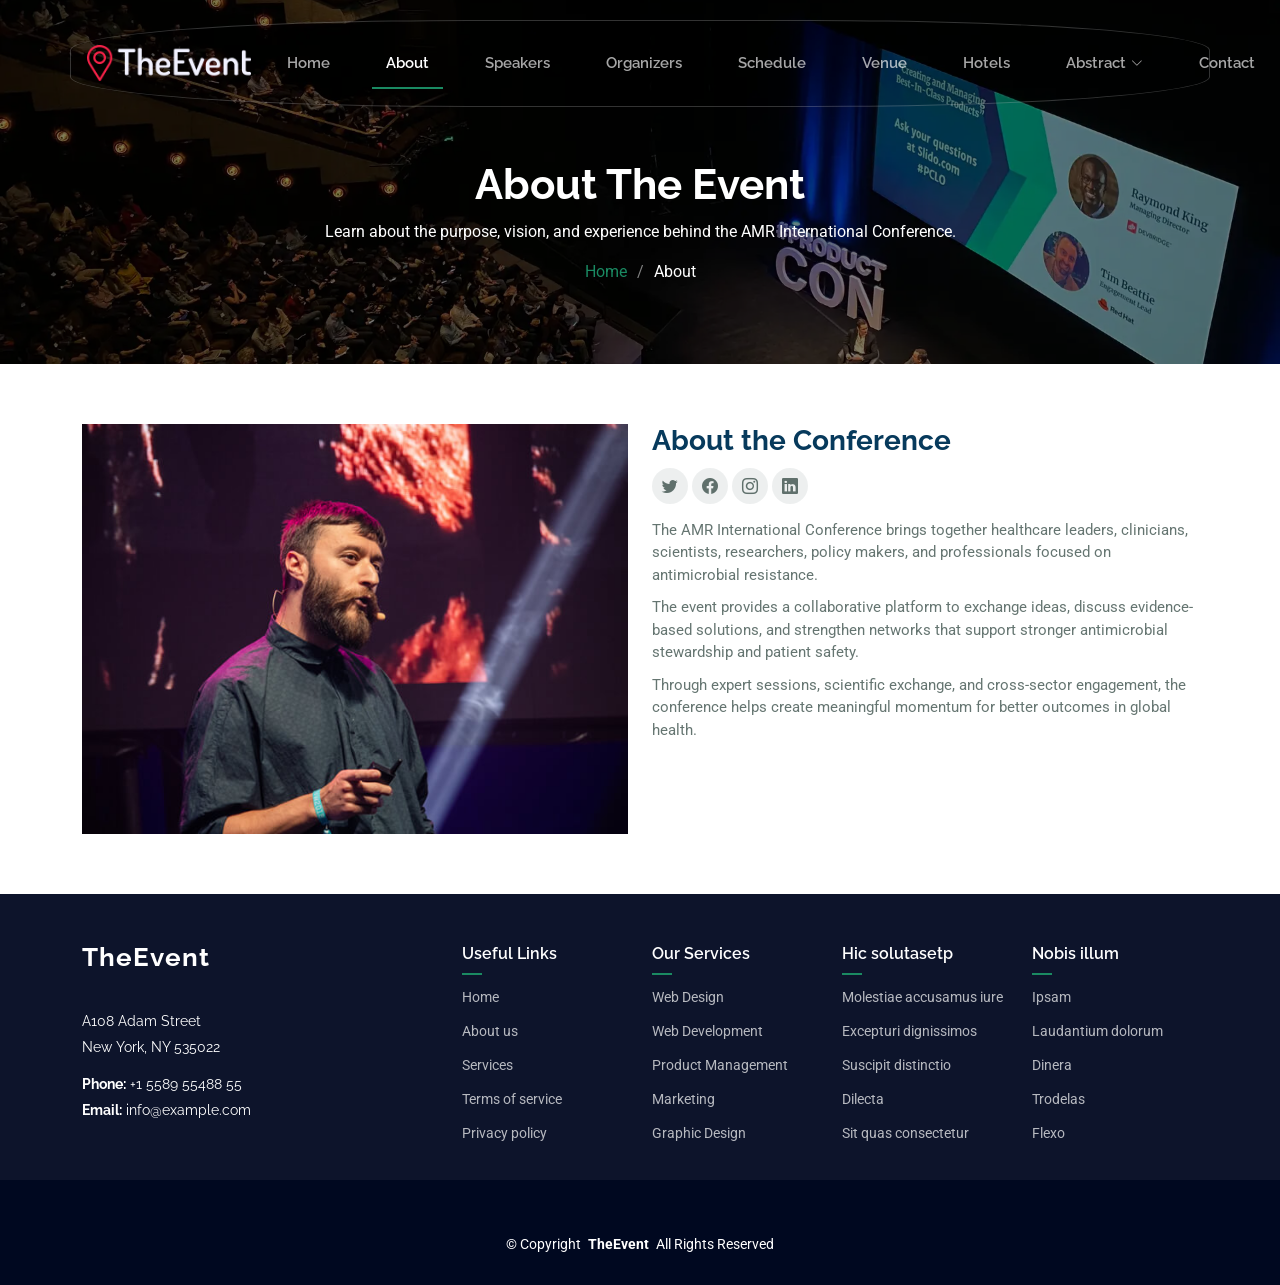
<file: about.html>
<!DOCTYPE html>
<html lang="en">

<head>
  <meta charset="utf-8">
  <meta content="width=device-width, initial-scale=1.0" name="viewport">
  <title>About - TheEvent Bootstrap Template</title>
  <meta name="description" content="">
  <meta name="keywords" content="">

  <!-- Favicons -->
  <link href="assets/img/favicon.png" rel="icon">
  <link href="assets/img/apple-touch-icon.png" rel="apple-touch-icon">

  <!-- Fonts -->
  <link href="https://fonts.googleapis.com" rel="preconnect">
  <link href="https://fonts.gstatic.com" rel="preconnect" crossorigin>
  <link href="https://fonts.googleapis.com/css2?family=Roboto:ital,wght@0,100;0,300;0,400;0,500;0,700;0,900;1,100;1,300;1,400;1,500;1,700;1,900&family=Raleway:ital,wght@0,100;0,200;0,300;0,400;0,500;0,600;0,700;0,800;0,900;1,100;1,200;1,300;1,400;1,500;1,600;1,700;1,800;1,900&display=swap" rel="stylesheet">

  <!-- Vendor CSS Files -->
  <link href="assets/vendor/bootstrap/css/bootstrap.min.css" rel="stylesheet">
  <link href="assets/vendor/bootstrap-icons/bootstrap-icons.css" rel="stylesheet">
  <link href="assets/vendor/aos/aos.css" rel="stylesheet">
  <link href="assets/vendor/glightbox/css/glightbox.min.css" rel="stylesheet">
  <link href="assets/vendor/swiper/swiper-bundle.min.css" rel="stylesheet">

  <!-- Main CSS File -->
  <link href="assets/css/main.css" rel="stylesheet">

  <!-- =======================================================
  * Template Name: TheEvent
  * Template URL: https://bootstrapmade.com/theevent-conference-event-bootstrap-template/
  * Updated: Aug 07 2024 with Bootstrap v5.3.3
  * Author: BootstrapMade.com
  * License: https://bootstrapmade.com/license/
  ======================================================== -->
</head>

<body class="speaker-details-page">

  <header id="header" class="header d-flex align-items-center fixed-top">
    <div class="container-fluid container-xl position-relative d-flex align-items-center">

      <a href="index.html" class="logo d-flex align-items-center me-auto">
        <img src="assets/img/logo.png" alt="">
      </a>

      <nav id="navmenu" class="navmenu">
        <ul>
          <li><a href="index.html">Home<br></a></li>
          <li><a href="about.html" class="active">About</a></li>
          <li><a href="speakers.html">Speakers</a></li>
          <li><a href="organizers.html">Organizers</a></li>
          <li><a href="index.html#schedule">Schedule</a></li>
          <li><a href="index.html#venue">Venue</a></li>
          <li><a href="index.html#hotels">Hotels</a></li>
          <li class="dropdown"><a href="#"><span>Abstract</span> <i class="bi bi-chevron-down toggle-dropdown"></i></a>
            <ul>
              <li><a href="abstract-submission.html">Abstract Submission</a></li>
              <li><a href="index.html#contact">Contact</a></li>
            </ul>
          </li>
          <li><a href="index.html#contact">Contact</a></li>
        </ul>
        <i class="mobile-nav-toggle d-xl-none bi bi-list"></i>
      </nav>

      <a class="cta-btn d-none d-sm-block" href="#buy-tickets">Buy Tickets</a>

    </div>
  </header>

  <main class="main">

    <!-- Page Title -->
    <div class="page-title" data-aos="fade" style="background-image: url(assets/img/page-title-bg.webp);">
      <div class="container position-relative">
        <h1>About The Event</h1>
        <p>Learn about the purpose, vision, and experience behind the AMR International Conference.</p>
        <nav class="breadcrumbs">
          <ol>
            <li><a href="index.html">Home</a></li>
            <li class="current">About</li>
          </ol>
        </nav>
      </div>
    </div><!-- End Page Title -->

    <!-- Events Section -->
    <section id="events" class="events section">

      <div class="container" data-aos="fade-up" data-aos-delay="100">

        <div class="row">
          <div class="col-md-6">
            <img src="assets/img/speaker.jpg" alt="About" class="img-fluid">
          </div>

          <div class="col-md-6">
            <div class="details">
              <h2>About the Conference</h2>
              <div class="social">
                <a href=""><i class="bi bi-twitter"></i></a>
                <a href=""><i class="bi bi-facebook"></i></a>
                <a href=""><i class="bi bi-instagram"></i></a>
                <a href=""><i class="bi bi-linkedin"></i></a>
              </div>
              <p>The AMR International Conference brings together healthcare leaders, clinicians, scientists, researchers, policy makers, and professionals focused on antimicrobial resistance.</p>

              <p>The event provides a collaborative platform to exchange ideas, discuss evidence-based solutions, and strengthen networks that support stronger antimicrobial stewardship and patient safety.</p>

              <p>Through expert sessions, scientific exchange, and cross-sector engagement, the conference helps create meaningful momentum for better outcomes in global health.</p>
            </div>
          </div>

        </div>

      </div>

    </section><!-- /Events Section -->

  </main>

  <footer id="footer" class="footer dark-background">

    <div class="footer-top">
      <div class="container">
        <div class="row gy-4">
          <div class="col-lg-4 col-md-6 footer-about">
            <a href="index.html" class="logo d-flex align-items-center">
              <span class="sitename">TheEvent</span>
            </a>
            <div class="footer-contact pt-3">
              <p>A108 Adam Street</p>
              <p>New York, NY 535022</p>
              <p class="mt-3"><strong>Phone:</strong> <span>+1 5589 55488 55</span></p>
              <p><strong>Email:</strong> <span>info@example.com</span></p>
            </div>
          </div>

          <div class="col-lg-2 col-md-3 footer-links">
            <h4>Useful Links</h4>
            <ul>
              <li><a href="#">Home</a></li>
              <li><a href="#">About us</a></li>
              <li><a href="#">Services</a></li>
              <li><a href="#">Terms of service</a></li>
              <li><a href="#">Privacy policy</a></li>
            </ul>
          </div>

          <div class="col-lg-2 col-md-3 footer-links">
            <h4>Our Services</h4>
            <ul>
              <li><a href="#">Web Design</a></li>
              <li><a href="#">Web Development</a></li>
              <li><a href="#">Product Management</a></li>
              <li><a href="#">Marketing</a></li>
              <li><a href="#">Graphic Design</a></li>
            </ul>
          </div>

          <div class="col-lg-2 col-md-3 footer-links">
            <h4>Hic solutasetp</h4>
            <ul>
              <li><a href="#">Molestiae accusamus iure</a></li>
              <li><a href="#">Excepturi dignissimos</a></li>
              <li><a href="#">Suscipit distinctio</a></li>
              <li><a href="#">Dilecta</a></li>
              <li><a href="#">Sit quas consectetur</a></li>
            </ul>
          </div>

          <div class="col-lg-2 col-md-3 footer-links">
            <h4>Nobis illum</h4>
            <ul>
              <li><a href="#">Ipsam</a></li>
              <li><a href="#">Laudantium dolorum</a></li>
              <li><a href="#">Dinera</a></li>
              <li><a href="#">Trodelas</a></li>
              <li><a href="#">Flexo</a></li>
            </ul>
          </div>

        </div>
      </div>
    </div>

    <div class="container copyright text-center mt-4">
      <p>© <span>Copyright</span> <strong class="px-1">TheEvent</strong> <span>All Rights Reserved</span></p>
    </div>

  </footer>

  <!-- Scroll Top -->
  <a href="#" id="scroll-top" class="scroll-top d-flex align-items-center justify-content-center"><i class="bi bi-arrow-up-short"></i></a>

  <!-- Vendor JS Files -->
  <script src="assets/vendor/bootstrap/js/bootstrap.bundle.min.js"></script>
  <script src="assets/vendor/aos/aos.js"></script>
  <script src="assets/vendor/glightbox/js/glightbox.min.js"></script>
  <script src="assets/vendor/swiper/swiper-bundle.min.js"></script>
  <script src="assets/vendor/php-email-form/validate.js"></script>

  <!-- Main JS File -->
  <script src="assets/js/main.js"></script>

</body>

</html>
</file>
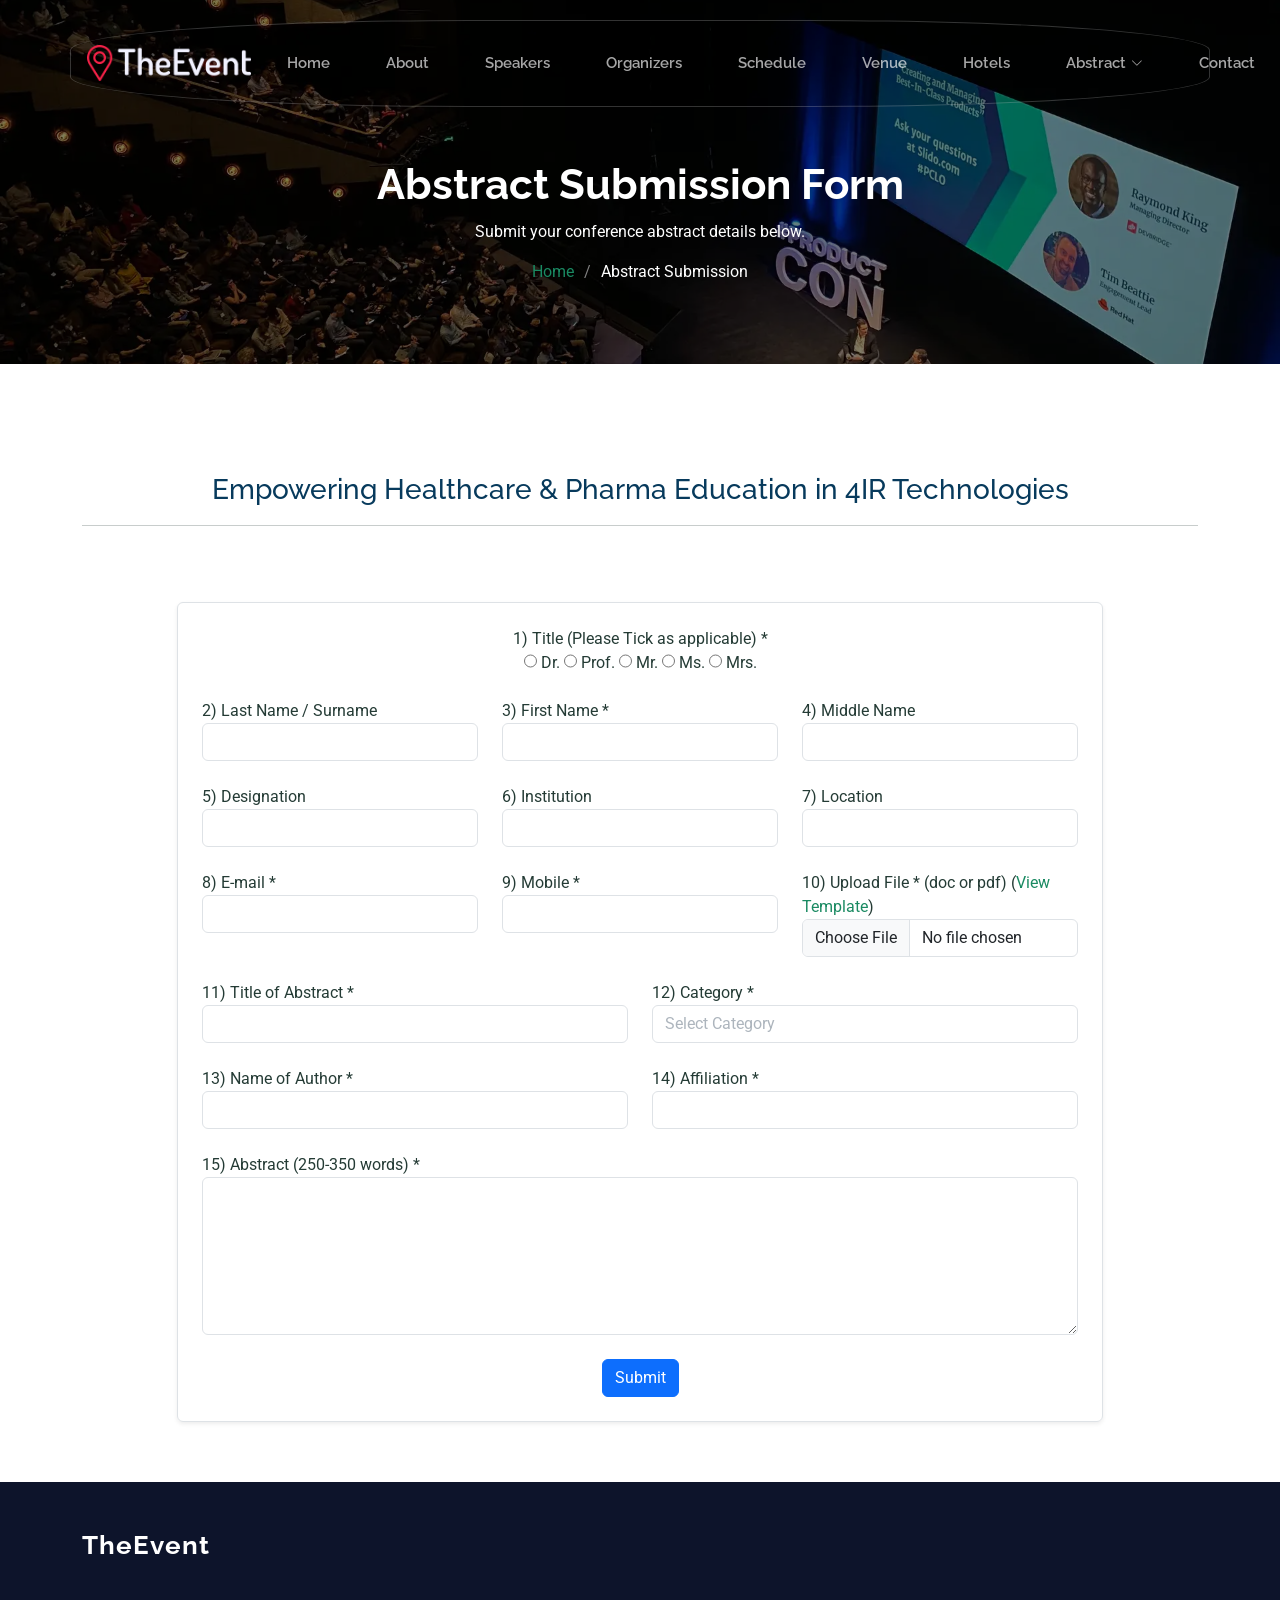
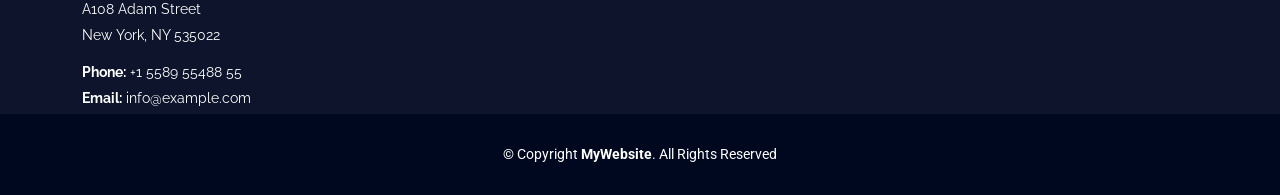
<file: abstract-submission.html>
<!DOCTYPE html>
<html lang="en">

<head>
  <meta charset="utf-8">
  <meta content="width=device-width, initial-scale=1.0" name="viewport">
  <title>Abstract Submission - AMR International Conference</title>
  <meta name="description" content="Submit your abstract for the AMR International Conference.">

  <link href="assets/img/favicon.png" rel="icon">
  <link href="assets/img/apple-touch-icon.png" rel="apple-touch-icon">
  <link href="https://fonts.googleapis.com" rel="preconnect">
  <link href="https://fonts.googleapis.com" rel="preconnect" crossorigin>
  <link href="https://fonts.googleapis.com/css2?family=Roboto:ital,wght@0,100;0,300;0,400;0,500;0,700;0,900;1,100;1,300;1,400;1,500;1,700;1,900&family=Raleway:ital,wght@0,100;0,200;0,300;0,400;0,500;0,600;0,700;0,800;0,900;1,100;1,200;1,300;1,400;1,500;1,600;1,700;1,800;1,900&display=swap" rel="stylesheet">
  <link href="assets/vendor/bootstrap/css/bootstrap.min.css" rel="stylesheet">
  <link href="assets/vendor/bootstrap-icons/bootstrap-icons.css" rel="stylesheet">
  <link href="assets/vendor/aos/aos.css" rel="stylesheet">
  <link href="assets/vendor/glightbox/css/glightbox.min.css" rel="stylesheet">
  <link href="assets/vendor/swiper/swiper-bundle.min.css" rel="stylesheet">
  <link href="assets/css/main.css" rel="stylesheet">
  <style>
    #abstract-submission .section-title h3 {
      line-height: 1.3;
      vertical-align: baseline;
    }

    #category:invalid {
      color: #adb5bd;
    }

    #category option {
      color: #212529;
    }
  </style>
</head>

<body class="speaker-details-page">

  <header id="header" class="header d-flex align-items-center fixed-top">
    <div class="container-fluid container-xl position-relative d-flex align-items-center">
      <a href="index.html" class="logo d-flex align-items-center me-auto">
        <img src="assets/img/logo.png" alt="AMR International Conference">
      </a>

      <nav id="navmenu" class="navmenu">
        <ul>
          <li><a href="index.html">Home</a></li>
          <li><a href="about.html">About</a></li>
          <li><a href="speakers.html">Speakers</a></li>
          <li><a href="organizers.html">Organizers</a></li>
          <li><a href="index.html#schedule">Schedule</a></li>
          <li><a href="index.html#venue">Venue</a></li>
          <li><a href="index.html#hotels">Hotels</a></li>
          <li class="dropdown"><a href="#"><span>Abstract</span> <i class="bi bi-chevron-down toggle-dropdown"></i></a>
            <ul>
              <li><a href="abstract-submission.html" class="active">Abstract Submission</a></li>
              <li><a href="index.html#contact">Contact</a></li>
            </ul>
          </li>
          <li><a href="index.html#contact">Contact</a></li>
        </ul>
        <i class="mobile-nav-toggle d-xl-none bi bi-list"></i>
      </nav>

      <a class="cta-btn d-none d-sm-block" href="index.html#buy-tickets">Buy Tickets</a>
    </div>
  </header>

  <main class="main">
    <div class="page-title" data-aos="fade" style="background-image: url(assets/img/page-title-bg.webp);">
      <div class="container position-relative">
        <h1>Abstract Submission Form</h1>
        <p>Submit your conference abstract details below.</p>
        <nav class="breadcrumbs">
          <ol>
            <li><a href="index.html">Home</a></li>
            <li class="current">Abstract Submission</li>
          </ol>
        </nav>
      </div>
    </div>

    <section id="abstract-submission" class="abstract-submission section">
      <div class="container section-title" data-aos="fade-up">
        <h3 class="text-theme-colored mt-0 pt-5 text-center">Empowering Healthcare &amp; Pharma Education in 4IR Technologies</h3>
        <hr>
        <p class="text-center"><font color="#FF0000"></font></p>
      </div>

      <div class="container" data-aos="fade-up" data-aos-delay="100">
        <div class="row justify-content-center">
          <div class="col-lg-10">
            <form id="job_apply_form" name="job_apply_form" action="" method="post" enctype="multipart/form-data" class="border rounded p-4 shadow-sm">
              <div class="row gy-4">
                <div class="col-12 text-center">
                  <label>1) Title (Please Tick as applicable) *</label><br>
                  <input required="required" name="rname" type="radio" value="Dr." style="height:14px" class="rname"> Dr.
                  <input required="required" name="rname" type="radio" value="Prof." style="height:14px" class="rname"> Prof.
                  <input required="required" name="rname" type="radio" value="Mr." style="height:14px" class="rname"> Mr.
                  <input required="required" name="rname" type="radio" value="Ms." style="height:14px" class="rname"> Ms.
                  <input required="required" name="rname" type="radio" value="Mrs." style="height:14px" class="rname"> Mrs.
                </div>

                <div class="col-md-6 col-lg-4"><label for="lastname">2) Last Name / Surname</label><input type="text" class="form-control" name="lastname" id="lastname"></div>
                <div class="col-md-6 col-lg-4"><label for="firstname">3) First Name *</label><input type="text" class="form-control" name="firstname" id="firstname" required></div>
                <div class="col-md-6 col-lg-4"><label for="middlename">4) Middle Name</label><input type="text" class="form-control" name="middlename" id="middlename"></div>
                <div class="col-md-6 col-lg-4"><label for="designation">5) Designation</label><input type="text" class="form-control" name="designation" id="designation"></div>
                <div class="col-md-6 col-lg-4"><label for="institution">6) Institution</label><input type="text" class="form-control" name="institution" id="institution"></div>
                <div class="col-md-6 col-lg-4"><label for="location">7) Location</label><input type="text" class="form-control" name="location" id="location"></div>
                <div class="col-md-6 col-lg-4"><label for="email">8) E-mail *</label><input type="email" class="form-control" name="email" id="email" required></div>
                <div class="col-md-6 col-lg-4"><label for="mobile">9) Mobile *</label><input type="tel" class="form-control" name="mobile" id="mobile" inputmode="numeric" pattern="[0-9]+" autocomplete="tel" required></div>
                <div class="col-md-6 col-lg-4"><label for="photo_image">10) Upload File * (doc or pdf) (<a href="Template.pdf" target="_blank">View Template</a>)</label><input type="file" class="form-control" name="photo_image" id="photo_image" accept=".doc,.docx,.pdf" required></div>
                <div class="col-md-6"><label for="title">11) Title of Abstract *</label><input type="text" class="form-control" name="title" id="title" required></div>

                <div class="col-md-6">
                  <label for="category">12) Category *</label>
                  <select class="form-control" name="category" id="category" required>
                    <option value="" disabled selected hidden>Select Category</option>
                    <option value="Antimicrobial Resistance">Antimicrobial Resistance</option>
                    <option value="Hospital, Community and Clinical Pharmacy &amp; Clinical Research">Hospital, Community and Clinical Pharmacy &amp; Clinical Research</option>
                    <option value="Pharmacovigilance, Pharmacoeconomics, Pharmacology &amp; Toxicology">Pharmacovigilance, Pharmacoeconomics, Pharmacology &amp; Toxicology</option>
                    <option value="Pharmaceutical &amp; Food Technology">Pharmaceutical &amp; Food Technology</option>
                    <option value="Medicinal &amp; Food Chemistry">Medicinal &amp; Food Chemistry</option>
                    <option value="Pharmacognosy, Herbal Formulations &amp; Phytochemistry">Pharmacognosy, Herbal Formulations &amp; Phytochemistry</option>
                    <option value="Biopharmaceutics, Pharmacokinetics and Drug Metabolism">Biopharmaceutics, Pharmacokinetics and Drug Metabolism</option>
                    <option value="Pharmaceutical &amp; Food Analysis and Quality Assurance">Pharmaceutical &amp; Food Analysis and Quality Assurance</option>
                    <option value="Food &amp; Pharmaceutical Microbiology and Biotechnology">Food &amp; Pharmaceutical Microbiology and Biotechnology</option>
                    <option value="Pharmaceutical Education &amp; Professional Pharmacy">Pharmaceutical Education &amp; Professional Pharmacy</option>
                    <option value="Drug Regulatory Affairs and Pharmaceutical Management">Drug Regulatory Affairs and Pharmaceutical Management</option>
                  </select>
                </div>

                <div class="col-md-6"><label for="author">13) Name of Author *</label><input type="text" class="form-control" name="author" id="author" required></div>
                <div class="col-md-6"><label for="affiliation">14) Affiliation *</label><input type="text" class="form-control" name="affiliation" id="affiliation" required></div>
                <div class="col-12"><label for="abstract">15) Abstract (250-350 words) *</label><textarea class="form-control" name="abstract" id="abstract" rows="6" required></textarea></div>
                <div class="col-md-12 text-center"><button type="submit" name="submit" value="submit" class="btn btn-primary">Submit</button></div>
              </div>
            </form>
          </div>
        </div>
      </div>
    </section>
  </main>

  <footer id="footer" class="footer dark-background">
    <div class="footer-top"><div class="container"><div class="row gy-4"><div class="col-lg-4 col-md-6 footer-about">
      <a href="index.html" class="logo d-flex align-items-center"><span class="sitename">TheEvent</span></a>
      <div class="footer-contact pt-3"><p>A108 Adam Street</p><p>New York, NY 535022</p><p class="mt-3"><strong>Phone:</strong> <span>+1 5589 55488 55</span></p><p><strong>Email:</strong> <span>info@example.com</span></p></div>
    </div></div></div></div>
    <div class="copyright text-center"><div class="container"><div>© Copyright <strong><span>MyWebsite</span></strong>. All Rights Reserved</div></div></div>
  </footer>

  <a href="#" id="scroll-top" class="scroll-top d-flex align-items-center justify-content-center"><i class="bi bi-arrow-up-short"></i></a>
  <div id="preloader"></div>
  <script src="assets/vendor/bootstrap/js/bootstrap.bundle.min.js"></script>
  <script src="assets/vendor/aos/aos.js"></script>
  <script src="assets/vendor/glightbox/js/glightbox.min.js"></script>
  <script src="assets/vendor/swiper/swiper-bundle.min.js"></script>
  <script src="assets/js/main.js"></script>
  <script>
    const mobileInput = document.getElementById('mobile');

    mobileInput.addEventListener('beforeinput', (event) => {
      if (event.data && /[^0-9]/.test(event.data)) {
        event.preventDefault();
      }
    });

    mobileInput.addEventListener('input', () => {
      mobileInput.value = mobileInput.value.replace(/[^0-9]/g, '');
    });
  </script>
</body>
</html>
</file>
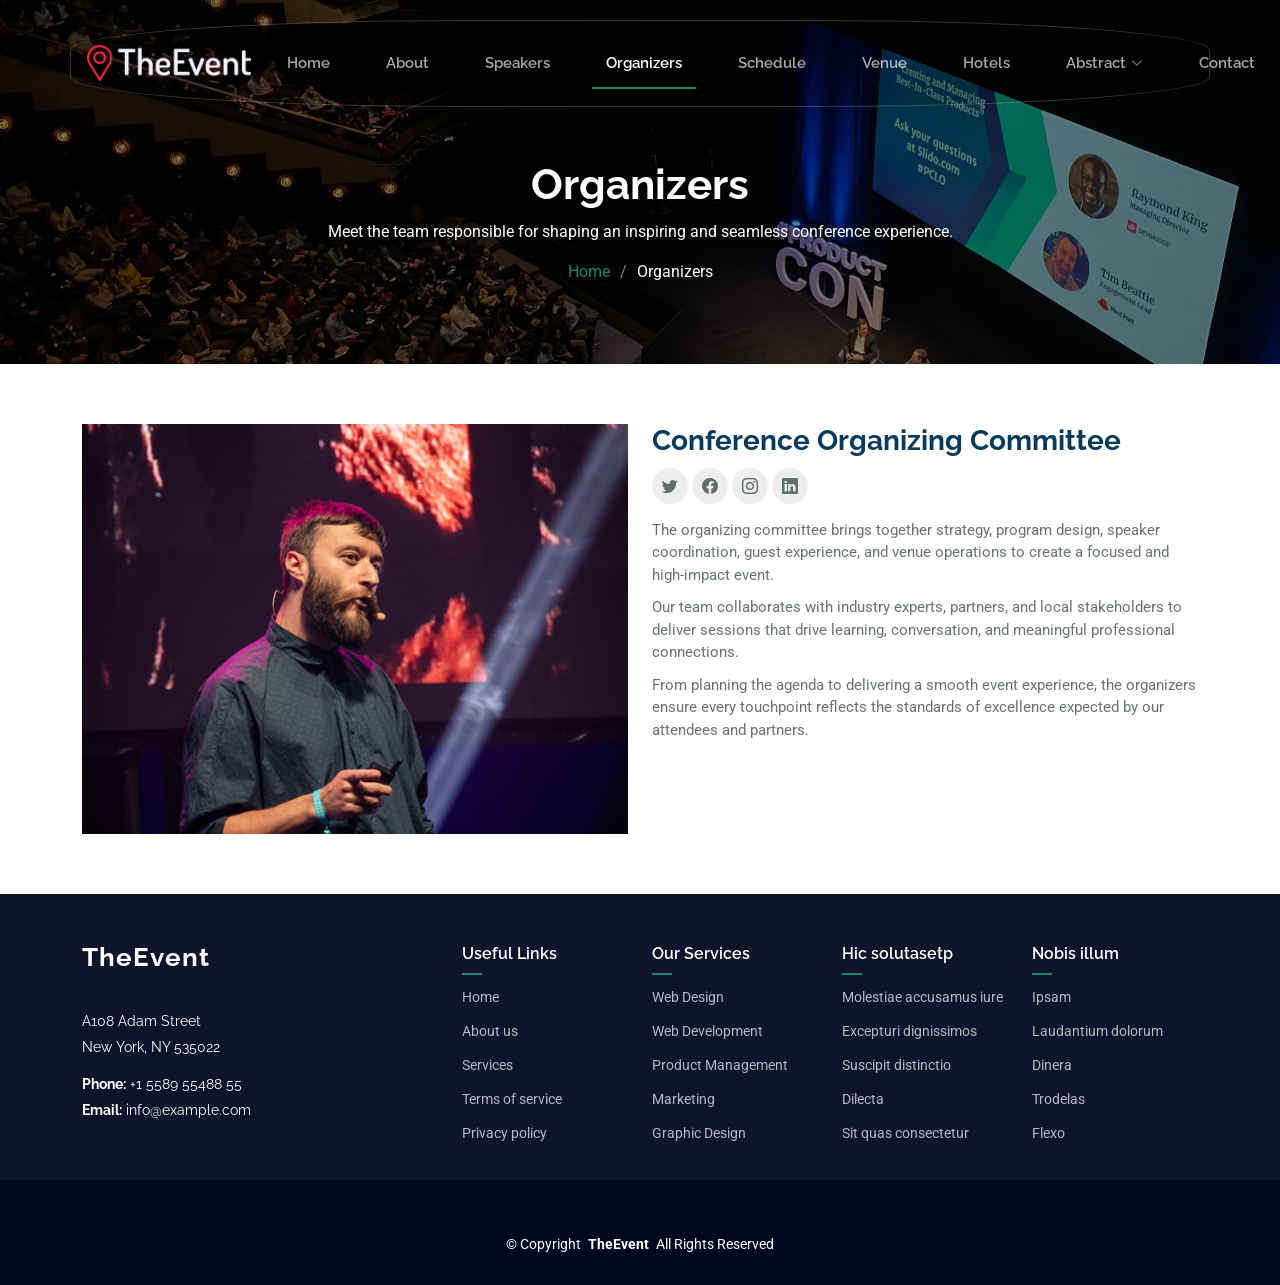
<file: organizers.html>
<!DOCTYPE html>
<html lang="en">

<head>
  <meta charset="utf-8">
  <meta content="width=device-width, initial-scale=1.0" name="viewport">
  <title>Organizers - TheEvent Bootstrap Template</title>
  <meta name="description" content="">
  <meta name="keywords" content="">

  <!-- Favicons -->
  <link href="assets/img/favicon.png" rel="icon">
  <link href="assets/img/apple-touch-icon.png" rel="apple-touch-icon">

  <!-- Fonts -->
  <link href="https://fonts.googleapis.com" rel="preconnect">
  <link href="https://fonts.gstatic.com" rel="preconnect" crossorigin>
  <link href="https://fonts.googleapis.com/css2?family=Roboto:ital,wght@0,100;0,300;0,400;0,500;0,700;0,900;1,100;1,300;1,400;1,500;1,700;1,900&family=Raleway:ital,wght@0,100;0,200;0,300;0,400;0,500;0,600;0,700;0,800;0,900;1,100;1,200;1,300;1,400;1,500;1,600;1,700;1,800;1,900&display=swap" rel="stylesheet">

  <!-- Vendor CSS Files -->
  <link href="assets/vendor/bootstrap/css/bootstrap.min.css" rel="stylesheet">
  <link href="assets/vendor/bootstrap-icons/bootstrap-icons.css" rel="stylesheet">
  <link href="assets/vendor/aos/aos.css" rel="stylesheet">
  <link href="assets/vendor/glightbox/css/glightbox.min.css" rel="stylesheet">
  <link href="assets/vendor/swiper/swiper-bundle.min.css" rel="stylesheet">

  <!-- Main CSS File -->
  <link href="assets/css/main.css" rel="stylesheet">

  <!-- =======================================================
  * Template Name: TheEvent
  * Template URL: https://bootstrapmade.com/theevent-conference-event-bootstrap-template/
  * Updated: Aug 07 2024 with Bootstrap v5.3.3
  * Author: BootstrapMade.com
  * License: https://bootstrapmade.com/license/
  ======================================================== -->
</head>

<body class="speaker-details-page">

  <header id="header" class="header d-flex align-items-center fixed-top">
    <div class="container-fluid container-xl position-relative d-flex align-items-center">

      <a href="index.html" class="logo d-flex align-items-center me-auto">
        <img src="assets/img/logo.png" alt="">
        <!-- Uncomment the line below if you also wish to use an text logo -->
        <!-- <h1 class="sitename">TheEvent</h1>  -->
      </a>

      <nav id="navmenu" class="navmenu">
        <ul>
          <li><a href="index.html">Home<br></a></li>
          <li><a href="about.html">About</a></li>
          <li><a href="speakers.html">Speakers</a></li>
          <li><a href="organizers.html" class="active">Organizers</a></li>
          <li><a href="index.html#schedule">Schedule</a></li>
          <li><a href="index.html#venue">Venue</a></li>
          <li><a href="index.html#hotels">Hotels</a></li>
          <li class="dropdown"><a href="#"><span>Abstract</span> <i class="bi bi-chevron-down toggle-dropdown"></i></a>
            <ul>
              <li><a href="abstract-submission.html">Abstract Submission</a></li>
              <li><a href="index.html#contact">Contact</a></li>
            </ul>
          </li>
          <li><a href="index.html#contact">Contact</a></li>
        </ul>
        <i class="mobile-nav-toggle d-xl-none bi bi-list"></i>
      </nav>

      <a class="cta-btn d-none d-sm-block" href="#buy-tickets">Buy Tickets</a>

    </div>
  </header>

  <main class="main">

    <!-- Page Title -->
    <div class="page-title" data-aos="fade" style="background-image: url(assets/img/page-title-bg.webp);">
      <div class="container position-relative">
        <h1>Organizers</h1>
        <p>Meet the team responsible for shaping an inspiring and seamless conference experience.</p>
        <nav class="breadcrumbs">
          <ol>
            <li><a href="index.html">Home</a></li>
            <li class="current">Organizers</li>
          </ol>
        </nav>
      </div>
    </div><!-- End Page Title -->

    <!-- Events Section -->
    <section id="events" class="events section">

      <div class="container" data-aos="fade-up" data-aos-delay="100">

        <div class="row">
          <div class="col-md-6">
            <img src="assets/img/speaker.jpg" alt="Organizer" class="img-fluid">
          </div>

          <div class="col-md-6">
            <div class="details">
              <h2>Conference Organizing Committee</h2>
              <div class="social">
                <a href=""><i class="bi bi-twitter"></i></a>
                <a href=""><i class="bi bi-facebook"></i></a>
                <a href=""><i class="bi bi-instagram"></i></a>
                <a href=""><i class="bi bi-linkedin"></i></a>
              </div>
              <p>The organizing committee brings together strategy, program design, speaker coordination, guest experience, and venue operations to create a focused and high-impact event.</p>

              <p>Our team collaborates with industry experts, partners, and local stakeholders to deliver sessions that drive learning, conversation, and meaningful professional connections.</p>

              <p>From planning the agenda to delivering a smooth event experience, the organizers ensure every touchpoint reflects the standards of excellence expected by our attendees and partners.</p>
            </div>
          </div>

        </div>

      </div>

    </section><!-- /Events Section -->

  </main>

  <footer id="footer" class="footer dark-background">

    <div class="footer-top">
      <div class="container">
        <div class="row gy-4">
          <div class="col-lg-4 col-md-6 footer-about">
            <a href="index.html" class="logo d-flex align-items-center">
              <span class="sitename">TheEvent</span>
            </a>
            <div class="footer-contact pt-3">
              <p>A108 Adam Street</p>
              <p>New York, NY 535022</p>
              <p class="mt-3"><strong>Phone:</strong> <span>+1 5589 55488 55</span></p>
              <p><strong>Email:</strong> <span>info@example.com</span></p>
            </div>
          </div>

          <div class="col-lg-2 col-md-3 footer-links">
            <h4>Useful Links</h4>
            <ul>
              <li><a href="#">Home</a></li>
              <li><a href="#">About us</a></li>
              <li><a href="#">Services</a></li>
              <li><a href="#">Terms of service</a></li>
              <li><a href="#">Privacy policy</a></li>
            </ul>
          </div>

          <div class="col-lg-2 col-md-3 footer-links">
            <h4>Our Services</h4>
            <ul>
              <li><a href="#">Web Design</a></li>
              <li><a href="#">Web Development</a></li>
              <li><a href="#">Product Management</a></li>
              <li><a href="#">Marketing</a></li>
              <li><a href="#">Graphic Design</a></li>
            </ul>
          </div>

          <div class="col-lg-2 col-md-3 footer-links">
            <h4>Hic solutasetp</h4>
            <ul>
              <li><a href="#">Molestiae accusamus iure</a></li>
              <li><a href="#">Excepturi dignissimos</a></li>
              <li><a href="#">Suscipit distinctio</a></li>
              <li><a href="#">Dilecta</a></li>
              <li><a href="#">Sit quas consectetur</a></li>
            </ul>
          </div>

          <div class="col-lg-2 col-md-3 footer-links">
            <h4>Nobis illum</h4>
            <ul>
              <li><a href="#">Ipsam</a></li>
              <li><a href="#">Laudantium dolorum</a></li>
              <li><a href="#">Dinera</a></li>
              <li><a href="#">Trodelas</a></li>
              <li><a href="#">Flexo</a></li>
            </ul>
          </div>

        </div>
      </div>
    </div>

    <div class="container copyright text-center mt-4">
      <p>© <span>Copyright</span> <strong class="px-1">TheEvent</strong> <span>All Rights Reserved</span></p>
    </div>

  </footer>

  <!-- Scroll Top -->
  <a href="#" id="scroll-top" class="scroll-top d-flex align-items-center justify-content-center"><i class="bi bi-arrow-up-short"></i></a>

  <!-- Vendor JS Files -->
  <script src="assets/vendor/bootstrap/js/bootstrap.bundle.min.js"></script>
  <script src="assets/vendor/aos/aos.js"></script>
  <script src="assets/vendor/glightbox/js/glightbox.min.js"></script>
  <script src="assets/vendor/swiper/swiper-bundle.min.js"></script>
  <script src="assets/vendor/php-email-form/validate.js"></script>

  <!-- Main JS File -->
  <script src="assets/js/main.js"></script>

</body>

</html>
</file>
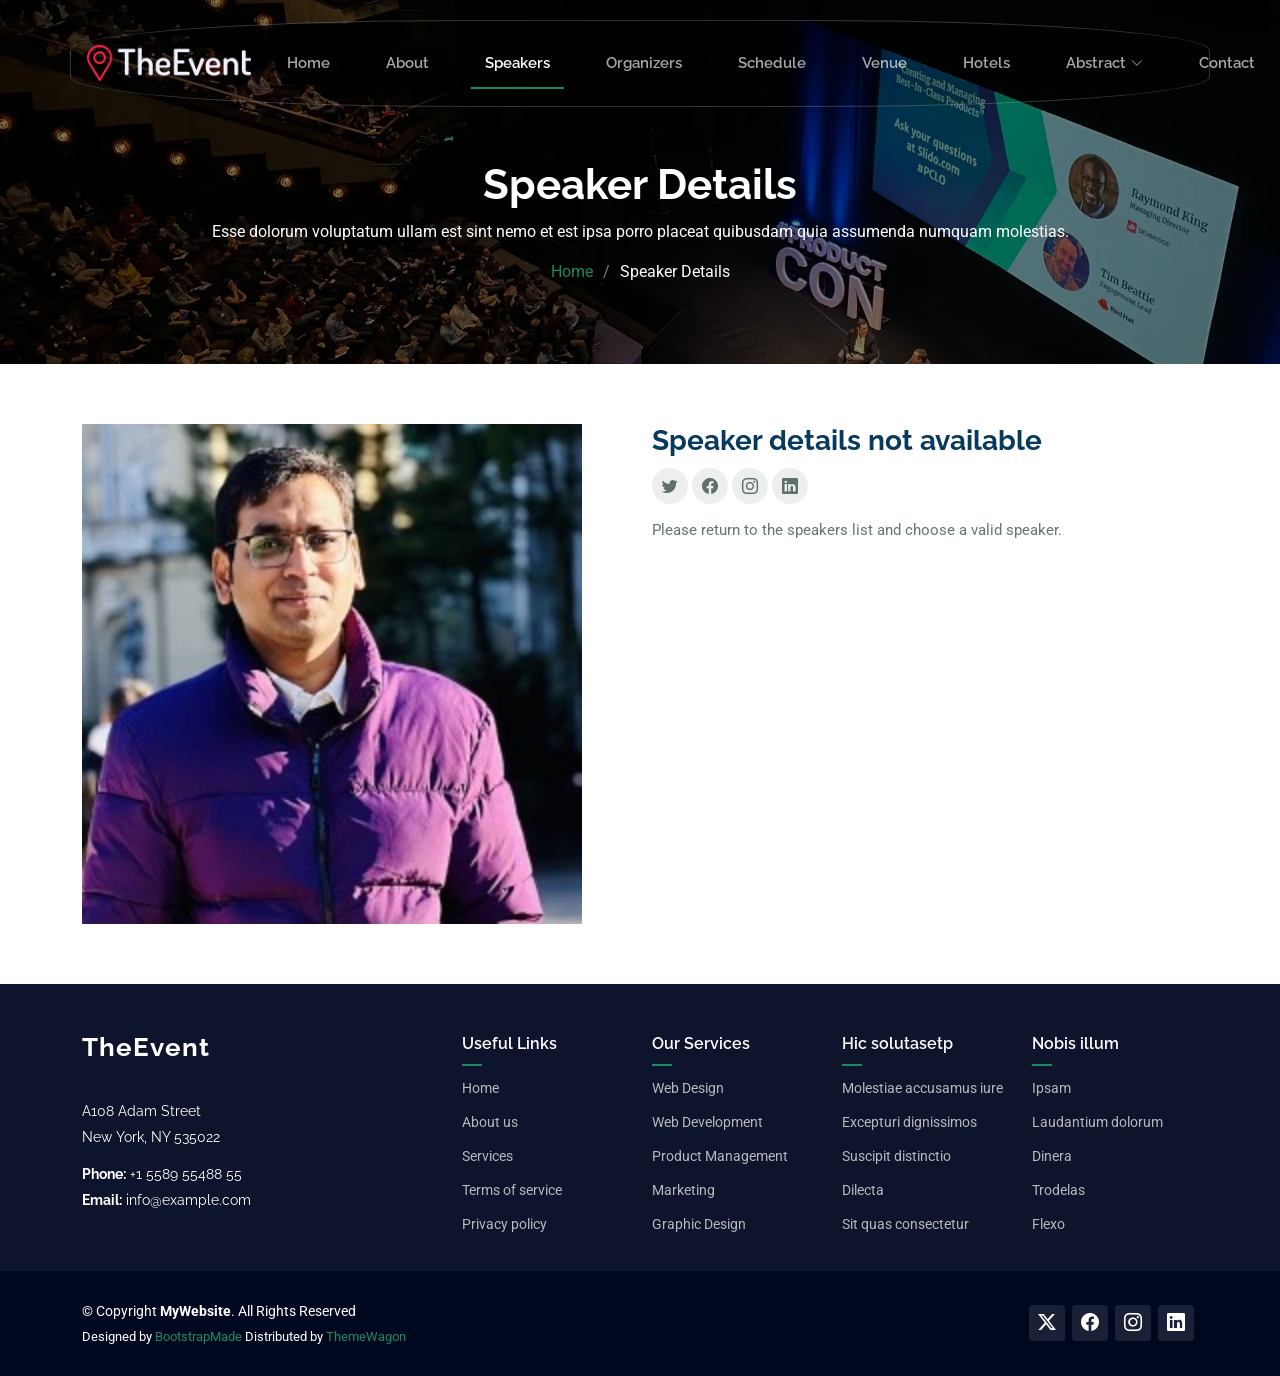
<file: speaker-details.html>
<!DOCTYPE html>
<html lang="en">

<head>
  <meta charset="utf-8">
  <meta content="width=device-width, initial-scale=1.0" name="viewport">
  <title>Speaker Details - TheEvent Bootstrap Template</title>
  <meta name="description" content="">
  <meta name="keywords" content="">

  <!-- Favicons -->
  <link href="assets/img/favicon.png" rel="icon">
  <link href="assets/img/apple-touch-icon.png" rel="apple-touch-icon">

  <!-- Fonts -->
  <link href="https://fonts.googleapis.com" rel="preconnect">
  <link href="https://fonts.gstatic.com" rel="preconnect" crossorigin>
  <link href="https://fonts.googleapis.com/css2?family=Roboto:ital,wght@0,100;0,300;0,400;0,500;0,700;0,900;1,100;1,300;1,400;1,500;1,700;1,900&family=Raleway:ital,wght@0,100;0,200;0,300;0,400;0,500;0,600;0,700;0,800;0,900;1,100;1,200;1,300;1,400;1,500;1,600;1,700;1,800;1,900&display=swap" rel="stylesheet">

  <!-- Vendor CSS Files -->
  <link href="assets/vendor/bootstrap/css/bootstrap.min.css" rel="stylesheet">
  <link href="assets/vendor/bootstrap-icons/bootstrap-icons.css" rel="stylesheet">
  <link href="assets/vendor/aos/aos.css" rel="stylesheet">
  <link href="assets/vendor/glightbox/css/glightbox.min.css" rel="stylesheet">
  <link href="assets/vendor/swiper/swiper-bundle.min.css" rel="stylesheet">

  <!-- Main CSS File -->
  <link href="assets/css/main.css" rel="stylesheet">

  <!-- =======================================================
  * Template Name: TheEvent
  * Template URL: https://bootstrapmade.com/theevent-conference-event-bootstrap-template/
  * Updated: Aug 07 2024 with Bootstrap v5.3.3
  * Author: BootstrapMade.com
  * License: https://bootstrapmade.com/license/
  ======================================================== -->
</head>

<body class="speaker-details-page">

  <header id="header" class="header d-flex align-items-center fixed-top">
    <div class="container-fluid container-xl position-relative d-flex align-items-center">

      <a href="index.html" class="logo d-flex align-items-center me-auto">
        <img src="assets/img/logo.png" alt="">
        <!-- Uncomment the line below if you also wish to use an text logo -->
        <!-- <h1 class="sitename">TheEvent</h1>  -->
      </a>

      <nav id="navmenu" class="navmenu">
        <ul>
          <li><a href="index.html">Home<br></a></li>
          <li><a href="about.html">About</a></li>
          <li><a href="speakers.html" class="active">Speakers</a></li>
          <li><a href="organizers.html">Organizers</a></li>
          <li><a href="index.html#schedule">Schedule</a></li>
          <li><a href="index.html#venue">Venue</a></li>
          <li><a href="index.html#hotels">Hotels</a></li>
          <li class="dropdown"><a href="#"><span>Abstract</span> <i class="bi bi-chevron-down toggle-dropdown"></i></a>
            <ul>
              <li><a href="abstract-submission.html">Abstract Submission</a></li>
              <li><a href="index.html#contact">Contact</a></li>
            </ul>
          </li>
          <li><a href="index.html#contact">Contact</a></li>
        </ul>
        <i class="mobile-nav-toggle d-xl-none bi bi-list"></i>
      </nav>

      <a class="cta-btn d-none d-sm-block" href="#buy-tickets">Buy Tickets</a>

    </div>
  </header>

  <main class="main">

    <!-- Page Title -->
    <div class="page-title" data-aos="fade" style="background-image: url(assets/img/page-title-bg.webp);">
      <div class="container position-relative">
        <h1>Speaker Details</h1>
        <p>Esse dolorum voluptatum ullam est sint nemo et est ipsa porro placeat quibusdam quia assumenda numquam molestias.</p>
        <nav class="breadcrumbs">
          <ol>
            <li><a href="index.html">Home</a></li>
            <li class="current">Speaker Details</li>
          </ol>
        </nav>
      </div>
    </div><!-- End Page Title -->

    <!-- Events Section -->
    <section id="events" class="events section">

      <div class="container" data-aos="fade-up" data-aos-delay="100">

        <div class="row">
          <div class="col-md-6">
            <img id="speakerImage" src="assets/img/speakers/speaker-1.jpeg" alt="Speaker" class="img-fluid">
          </div>

          <div class="col-md-6">
            <div class="details">
              <h2 id="speakerName">Dr. Ayaz Mukarram Shaikh</h2>
              <div class="social">
                <a id="speakerTwitter" href="#"><i class="bi bi-twitter"></i></a>
                <a id="speakerFacebook" href="#"><i class="bi bi-facebook"></i></a>
                <a id="speakerInstagram" href="#"><i class="bi bi-instagram"></i></a>
                <a id="speakerLinkedin" href="https://www.linkedin.com" target="_blank"><i class="bi bi-linkedin"></i></a>
              </div>
              <p id="speakerAffiliation">Faculty of Agricultural and Food Sciences and Environmental Management University of Debrecen Debrecen, Hungary</p>
              <p id="speakerTopic">Functional Foods &amp; Nutraceutical Innovation</p>
              <p id="speakerBio">Speaker profile details will be shown here.</p>
            </div>
          </div>

        </div>

      </div>

    </section><!-- /Events Section -->

    <script>
      const speakerDetails = {
        'ayaz-mukarram-shaikh': {
          image: 'assets/img/speakers/speaker-1.jpeg',
          name: 'Dr. Ayaz Mukarram Shaikh',
          affiliation: 'Faculty of Agricultural and Food Sciences and Environmental Management, University of Debrecen, Debrecen, Hungary',
          topic: 'Functional Foods & Nutraceutical Innovation',
          bio: 'Dr. Ayaz Mukarram Shaikh is a food science and nutraceutical researcher focused on antimicrobial resistance mitigation through functional food technologies and wellness innovation.',
          linkedin: 'https://www.linkedin.com/'
        },
        'ankit-seth': {
          image: 'assets/img/speakers/speaker-2.jpeg',
          name: 'Dr. Ankit Seth',
          affiliation: 'Professor, Department of Microbiology and Biotechnology, Faculty of Sciences, University of British Columbia, Canada',
          topic: 'AMR Research and Microbiome Science',
          bio: 'Dr. Ankit Seth brings expertise in microbiology, biotechnology, and translational research for understanding resistance mechanisms and antimicrobial stewardship.',
          linkedin: 'https://www.linkedin.com/'
        },
        'rajaraman-eri': {
          image: 'assets/img/speakers/speaker-3-3.png',
          name: 'Dr. Rajaraman Eri',
          affiliation: 'Clinical Microbiology Specialist, Department of Clinical Microbiology, Christian Medical College, Vellore, India',
          topic: 'Clinical Microbiology and Diagnostic Stewardship',
          bio: 'Dr. Rajaraman Eri specializes in clinical microbiology, diagnostics, and antibiotic resistance surveillance in hospital infection settings.',
          linkedin: 'https://www.linkedin.com/'
        },
        'vanu-gulati': {
          image: 'assets/img/speakers/speaker-4.jpeg',
          name: 'Dr. Vanu Gulati',
          affiliation: 'Director, Antimicrobial Stewardship Program, Sir Ganga Ram Hospital, New Delhi, India',
          topic: 'Antimicrobial Stewardship and Hospital Policy',
          bio: 'Dr. Vanu Gulati focuses on stewardship policy, clinical antimicrobial governance, and evidence-based antibiotic use in hospital practice.',
          linkedin: 'https://www.linkedin.com/'
        },
        'nitin-chitranshi': {
          image: 'assets/img/speakers/speaker-5-5.png',
          name: 'Dr. Nitin Chitranshi',
          affiliation: 'Antimicrobial Resistance Researcher, National Institute of Biomedical Research, Jaipur, India',
          topic: 'AMR Genomics and One Health Research',
          bio: 'Dr. Nitin Chitranshi contributes to AMR research across surveillance, pathogen genomics, and the development of resilient public-health response systems.',
          linkedin: 'https://www.linkedin.com/'
        },
        'mahendran-sekar': {
          image: 'assets/img/speakers/speaker-6-6.png',
          name: 'Dr. Mahendran Sekar',
          affiliation: 'Head, Department of Pharmacy Practice, School of Pharmacy, Monash University Malaysia, Selangor, Malaysia',
          topic: 'Pharmacy Practice, Pharmacovigilance and AMR Education',
          bio: 'Dr. Mahendran Sekar leads pharmacy practice, clinical outcomes, and AMR education initiatives with a focus on patient-centered antimicrobial use.',
          linkedin: 'https://www.linkedin.com/'
        }
      };

      const params = new URLSearchParams(window.location.search);
      const speakerKey = params.get('speaker');
      const speaker = speakerDetails[speakerKey];

      if (speaker) {
        document.getElementById('speakerImage').src = speaker.image;
        document.getElementById('speakerImage').alt = speaker.name;
        document.getElementById('speakerName').textContent = speaker.name;
        document.getElementById('speakerAffiliation').textContent = speaker.affiliation;
        document.getElementById('speakerTopic').textContent = speaker.topic;
        document.getElementById('speakerBio').textContent = speaker.bio;
        document.getElementById('speakerLinkedin').href = speaker.linkedin;
      } else {
        document.getElementById('speakerImage').src = 'assets/img/speakers/speaker-1.jpeg';
        document.getElementById('speakerImage').alt = 'Speaker not found';
        document.getElementById('speakerName').textContent = 'Speaker details not available';
        document.getElementById('speakerAffiliation').textContent = 'Please return to the speakers list and choose a valid speaker.';
        document.getElementById('speakerTopic').textContent = '';
        document.getElementById('speakerBio').textContent = '';
        document.getElementById('speakerLinkedin').href = '#';
      }
    </script>

  </main>

  <footer id="footer" class="footer dark-background">

    <div class="footer-top">
      <div class="container">
        <div class="row gy-4">
          <div class="col-lg-4 col-md-6 footer-about">
            <a href="index.html" class="logo d-flex align-items-center">
              <span class="sitename">TheEvent</span>
            </a>
            <div class="footer-contact pt-3">
              <p>A108 Adam Street</p>
              <p>New York, NY 535022</p>
              <p class="mt-3"><strong>Phone:</strong> <span>+1 5589 55488 55</span></p>
              <p><strong>Email:</strong> <span>info@example.com</span></p>
            </div>
          </div>

          <div class="col-lg-2 col-md-3 footer-links">
            <h4>Useful Links</h4>
            <ul>
              <li><a href="#">Home</a></li>
              <li><a href="#">About us</a></li>
              <li><a href="#">Services</a></li>
              <li><a href="#">Terms of service</a></li>
              <li><a href="#">Privacy policy</a></li>
            </ul>
          </div>

          <div class="col-lg-2 col-md-3 footer-links">
            <h4>Our Services</h4>
            <ul>
              <li><a href="#">Web Design</a></li>
              <li><a href="#">Web Development</a></li>
              <li><a href="#">Product Management</a></li>
              <li><a href="#">Marketing</a></li>
              <li><a href="#">Graphic Design</a></li>
            </ul>
          </div>

          <div class="col-lg-2 col-md-3 footer-links">
            <h4>Hic solutasetp</h4>
            <ul>
              <li><a href="#">Molestiae accusamus iure</a></li>
              <li><a href="#">Excepturi dignissimos</a></li>
              <li><a href="#">Suscipit distinctio</a></li>
              <li><a href="#">Dilecta</a></li>
              <li><a href="#">Sit quas consectetur</a></li>
            </ul>
          </div>

          <div class="col-lg-2 col-md-3 footer-links">
            <h4>Nobis illum</h4>
            <ul>
              <li><a href="#">Ipsam</a></li>
              <li><a href="#">Laudantium dolorum</a></li>
              <li><a href="#">Dinera</a></li>
              <li><a href="#">Trodelas</a></li>
              <li><a href="#">Flexo</a></li>
            </ul>
          </div>

        </div>
      </div>
    </div>

    <div class="copyright text-center">
      <div class="container d-flex flex-column flex-lg-row justify-content-center justify-content-lg-between align-items-center">

        <div class="d-flex flex-column align-items-center align-items-lg-start">
          <div>
            © Copyright <strong><span>MyWebsite</span></strong>. All Rights Reserved
          </div>
          <div class="credits">
            <!-- All the links in the footer should remain intact. -->
            <!-- You can delete the links only if you purchased the pro version. -->
            <!-- Licensing information: https://bootstrapmade.com/license/ -->
            <!-- Purchase the pro version with working PHP/AJAX contact form: https://bootstrapmade.com/herobiz-bootstrap-business-template/ -->
            Designed by <a href="https://bootstrapmade.com/">BootstrapMade</a> Distributed by <a href="https://themewagon.com" target="_blank">ThemeWagon</a>
          </div>
        </div>

        <div class="social-links order-first order-lg-last mb-3 mb-lg-0">
          <a href=""><i class="bi bi-twitter-x"></i></a>
          <a href=""><i class="bi bi-facebook"></i></a>
          <a href=""><i class="bi bi-instagram"></i></a>
          <a href=""><i class="bi bi-linkedin"></i></a>
        </div>

      </div>
    </div>

  </footer>

  <!-- Scroll Top -->
  <a href="#" id="scroll-top" class="scroll-top d-flex align-items-center justify-content-center"><i class="bi bi-arrow-up-short"></i></a>

  <!-- Preloader -->
  <div id="preloader"></div>

  <!-- Vendor JS Files -->
  <script src="assets/vendor/bootstrap/js/bootstrap.bundle.min.js"></script>
  <script src="assets/vendor/php-email-form/validate.js"></script>
  <script src="assets/vendor/aos/aos.js"></script>
  <script src="assets/vendor/glightbox/js/glightbox.min.js"></script>
  <script src="assets/vendor/swiper/swiper-bundle.min.js"></script>

  <!-- Main JS File -->
  <script src="assets/js/main.js"></script>

</body>

</html>
</file>
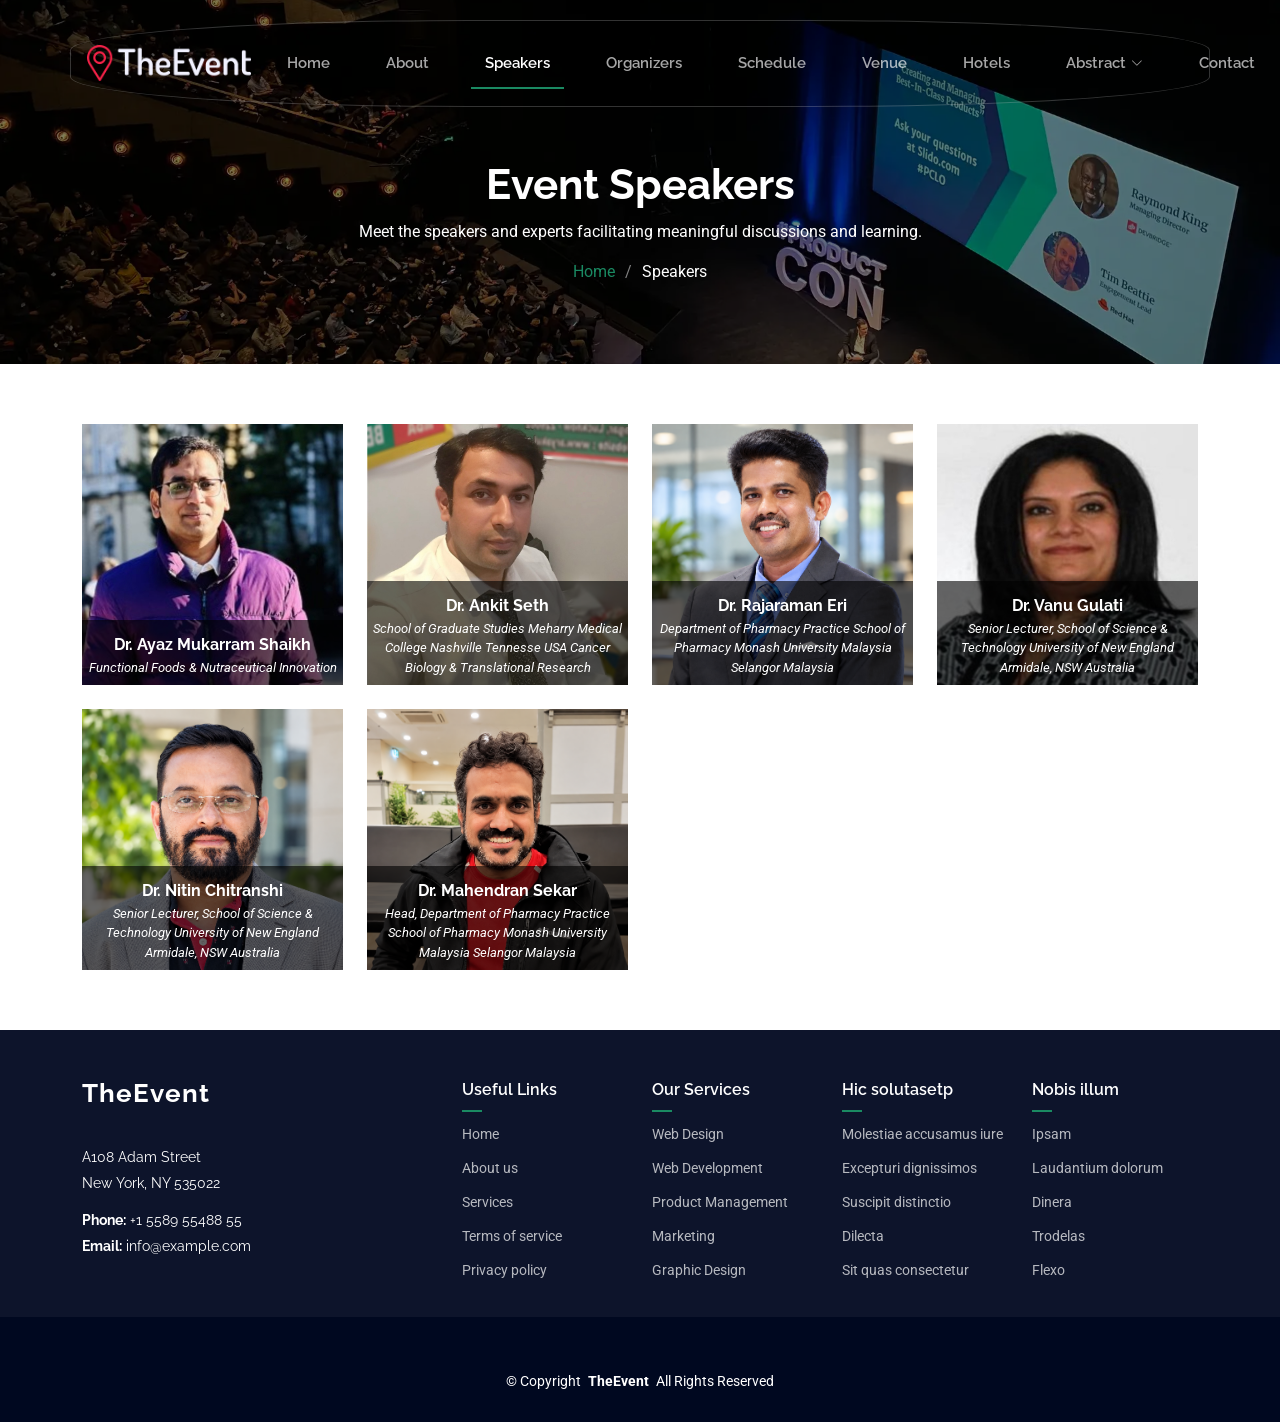
<file: speakers.html>
<!DOCTYPE html>
<html lang="en">

<head>
  <meta charset="utf-8">
  <meta content="width=device-width, initial-scale=1.0" name="viewport">
  <title>Speakers - TheEvent Bootstrap Template</title>
  <meta name="description" content="">
  <meta name="keywords" content="">

  <!-- Favicons -->
  <link href="assets/img/favicon.png" rel="icon">
  <link href="assets/img/apple-touch-icon.png" rel="apple-touch-icon">

  <!-- Fonts -->
  <link href="https://fonts.googleapis.com" rel="preconnect">
  <link href="https://fonts.gstatic.com" rel="preconnect" crossorigin>
  <link href="https://fonts.googleapis.com/css2?family=Roboto:ital,wght@0,100;0,300;0,400;0,500;0,700;0,900;1,100;1,300;1,400;1,500;1,700;1,900&family=Raleway:ital,wght@0,100;0,200;0,300;0,400;0,500;0,600;0,700;0,800;0,900;1,100;1,200;1,300;1,400;1,500;1,600;1,700;1,800;1,900&display=swap" rel="stylesheet">

  <!-- Vendor CSS Files -->
  <link href="assets/vendor/bootstrap/css/bootstrap.min.css" rel="stylesheet">
  <link href="assets/vendor/bootstrap-icons/bootstrap-icons.css" rel="stylesheet">
  <link href="assets/vendor/aos/aos.css" rel="stylesheet">
  <link href="assets/vendor/glightbox/css/glightbox.min.css" rel="stylesheet">
  <link href="assets/vendor/swiper/swiper-bundle.min.css" rel="stylesheet">

  <!-- Main CSS File -->
  <link href="assets/css/main.css" rel="stylesheet">

</head>

<body class="speaker-details-page">

  <header id="header" class="header d-flex align-items-center fixed-top">
    <div class="container-fluid container-xl position-relative d-flex align-items-center">

      <a href="index.html" class="logo d-flex align-items-center me-auto">
        <img src="assets/img/logo.png" alt="">
      </a>

      <nav id="navmenu" class="navmenu">
        <ul>
          <li><a href="index.html">Home<br></a></li>
          <li><a href="about.html">About</a></li>
          <li><a href="speakers.html" class="active">Speakers</a></li>
          <li><a href="organizers.html">Organizers</a></li>
          <li><a href="index.html#schedule">Schedule</a></li>
          <li><a href="index.html#venue">Venue</a></li>
          <li><a href="index.html#hotels">Hotels</a></li>
          <li class="dropdown"><a href="#"><span>Abstract</span> <i class="bi bi-chevron-down toggle-dropdown"></i></a>
            <ul>
              <li><a href="abstract-submission.html">Abstract Submission</a></li>
              <li><a href="index.html#contact">Contact</a></li>
            </ul>
          </li>
          <li><a href="index.html#contact">Contact</a></li>
        </ul>
        <i class="mobile-nav-toggle d-xl-none bi bi-list"></i>
      </nav>

      <a class="cta-btn d-none d-sm-block" href="#buy-tickets">Buy Tickets</a>

    </div>
  </header>

  <main class="main">

    <!-- Page Title -->
    <div class="page-title" data-aos="fade" style="background-image: url(assets/img/page-title-bg.webp);">
      <div class="container position-relative">
        <h1>Event Speakers</h1>
        <p>Meet the speakers and experts facilitating meaningful discussions and learning.</p>
        <nav class="breadcrumbs">
          <ol>
            <li><a href="index.html">Home</a></li>
            <li class="current">Speakers</li>
          </ol>
        </nav>
      </div>
    </div><!-- End Page Title -->

    <!-- Speakers Section -->
    <section id="speakers" class="speakers section">
      <div class="container">
        <div class="row gy-4">
             <!-- Speaker 1 -->
          <div class="col-xl-3 col-lg-4 col-md-6" data-aos="fade-up" data-aos-delay="100">
            <div class="member">
              <img src="assets/img/speakers/speaker-1.jpeg" class="img-fluid" alt="">
              <div class="member-info">
                <div class="member-info-content">
                  <h4><a href="speaker-details.html?speaker=ayaz-mukarram-shaikh">Dr. Ayaz Mukarram Shaikh </a></h4>
                  <span>Functional Foods & Nutraceutical Innovation</span>
                </div>
                <div class="social">
                  <a href=""><i class="bi bi-twitter-x"></i></a>
                  <a href=""><i class="bi bi-facebook"></i></a>
                  <a href=""><i class="bi bi-instagram"></i></a>
                  <a href=""><i class="bi bi-linkedin"></i></a>
                </div>
              </div>
            </div>
          </div>

          <div class="col-xl-3 col-lg-4 col-md-6" data-aos="fade-up" data-aos-delay="200">
            <div class="member">
              <img src="assets/img/speakers/speaker-2.jpeg" class="img-fluid" alt="">
              <div class="member-info">
                <div class="member-info-content">
                  <h4><a href="speaker-details.html?speaker=ankit-seth">Dr. Ankit Seth </a></h4>
                  <span>School of Graduate Studies Meharry Medical College Nashville Tennesse
                    USA
                    Cancer Biology & Translational Research
                    </span>
                </div>
                <div class="social">
                  <a href=""><i class="bi bi-twitter-x"></i></a>
                  <a href=""><i class="bi bi-facebook"></i></a>
                  <a href=""><i class="bi bi-instagram"></i></a>
                  <a href=""><i class="bi bi-linkedin"></i></a>
                </div>
              </div>
            </div>
          </div>

          <div class="col-xl-3 col-lg-4 col-md-6" data-aos="fade-up" data-aos-delay="300">
            <div class="member">
              <img src="assets/img/speakers/speaker-3-3.png" class="img-fluid" alt="">
              <div class="member-info">
                <div class="member-info-content">
                  <h4><a href="speaker-details.html?speaker=rajaraman-eri">Dr. Rajaraman Eri</a></h4>
                  <span>Department of Pharmacy Practice School of Pharmacy Monash University Malaysia Selangor Malaysia</span>
                </div>
                <div class="social">
                  <a href=""><i class="bi bi-twitter-x"></i></a>
                  <a href=""><i class="bi bi-facebook"></i></a>
                  <a href=""><i class="bi bi-instagram"></i></a>
                  <a href=""><i class="bi bi-linkedin"></i></a>
                </div>
              </div>
            </div>
          </div>

          <div class="col-xl-3 col-lg-4 col-md-6" data-aos="fade-up" data-aos-delay="400">
            <div class="member">
              <img src="assets/img/speakers/speaker-4.jpeg" class="img-fluid" alt="">
              <div class="member-info">
                <div class="member-info-content">
                  <h4><a href="speaker-details.html?speaker=vanu-gulati">Dr. Vanu Gulati</a></h4>
                  <span>Senior Lecturer, School of Science & Technology
                    University of New England Armidale, NSW Australia
                    </span>
                </div>
                <div class="social">
                  <a href=""><i class="bi bi-twitter-x"></i></a>
                  <a href=""><i class="bi bi-facebook"></i></a>
                  <a href=""><i class="bi bi-instagram"></i></a>
                  <a href=""><i class="bi bi-linkedin"></i></a>
                </div>
              </div>
            </div>
          </div>

          <div class="col-xl-3 col-lg-4 col-md-6" data-aos="fade-up" data-aos-delay="500">
            <div class="member">
              <img src="assets/img/speakers/speaker-5-5.png" class="img-fluid" alt="">
              <div class="member-info">
                <div class="member-info-content">
                  <h4><a href="speaker-details.html?speaker=nitin-chitranshi">Dr. Nitin Chitranshi</a></h4>
                  <span>Senior Lecturer, School of Science & Technology
                    University of New England Armidale, NSW Australia
                    </span>
                </div>
                <div class="social">
                  <a href=""><i class="bi bi-twitter-x"></i></a>
                  <a href=""><i class="bi bi-facebook"></i></a>
                  <a href=""><i class="bi bi-instagram"></i></a>
                  <a href=""><i class="bi bi-linkedin"></i></a>
                </div>
              </div>
            </div>
          </div>

          <div class="col-xl-3 col-lg-4 col-md-6" data-aos="fade-up" data-aos-delay="600">
            <div class="member">
              <img src="assets/img/speakers/speaker-6-6.png" class="img-fluid" alt="">
              <div class="member-info">
                <div class="member-info-content">
                  <h4><a href="speaker-details.html?speaker=mahendran-sekar">Dr. Mahendran Sekar </a></h4>
                  <span>Head, Department of Pharmacy Practice School of Pharmacy Monash University Malaysia Selangor Malaysia</span>
                </div>
                <div class="social">
                  <a href=""><i class="bi bi-twitter-x"></i></a>
                  <a href=""><i class="bi bi-facebook"></i></a>
                  <a href=""><i class="bi bi-instagram"></i></a>
                  <a href=""><i class="bi bi-linkedin"></i></a>
                </div>
              </div>
            </div>
          </div>

        </div>
      </div>
    </section><!-- /Speakers Section -->

  </main>

  <footer id="footer" class="footer dark-background">
    <div class="footer-top">
      <div class="container">
        <div class="row gy-4">
          <div class="col-lg-4 col-md-6 footer-about">
            <a href="index.html" class="logo d-flex align-items-center">
              <span class="sitename">TheEvent</span>
            </a>
            <div class="footer-contact pt-3">
              <p>A108 Adam Street</p>
              <p>New York, NY 535022</p>
              <p class="mt-3"><strong>Phone:</strong> <span>+1 5589 55488 55</span></p>
              <p><strong>Email:</strong> <span>info@example.com</span></p>
            </div>
          </div>

          <div class="col-lg-2 col-md-3 footer-links">
            <h4>Useful Links</h4>
            <ul>
              <li><a href="#">Home</a></li>
              <li><a href="#">About us</a></li>
              <li><a href="#">Services</a></li>
              <li><a href="#">Terms of service</a></li>
              <li><a href="#">Privacy policy</a></li>
            </ul>
          </div>

          <div class="col-lg-2 col-md-3 footer-links">
            <h4>Our Services</h4>
            <ul>
              <li><a href="#">Web Design</a></li>
              <li><a href="#">Web Development</a></li>
              <li><a href="#">Product Management</a></li>
              <li><a href="#">Marketing</a></li>
              <li><a href="#">Graphic Design</a></li>
            </ul>
          </div>

          <div class="col-lg-2 col-md-3 footer-links">
            <h4>Hic solutasetp</h4>
            <ul>
              <li><a href="#">Molestiae accusamus iure</a></li>
              <li><a href="#">Excepturi dignissimos</a></li>
              <li><a href="#">Suscipit distinctio</a></li>
              <li><a href="#">Dilecta</a></li>
              <li><a href="#">Sit quas consectetur</a></li>
            </ul>
          </div>

          <div class="col-lg-2 col-md-3 footer-links">
            <h4>Nobis illum</h4>
            <ul>
              <li><a href="#">Ipsam</a></li>
              <li><a href="#">Laudantium dolorum</a></li>
              <li><a href="#">Dinera</a></li>
              <li><a href="#">Trodelas</a></li>
              <li><a href="#">Flexo</a></li>
            </ul>
          </div>

        </div>
      </div>
    </div>

    <div class="container copyright text-center mt-4">
      <p>© <span>Copyright</span> <strong class="px-1">TheEvent</strong> <span>All Rights Reserved</span></p>
    </div>

  </footer>

  <!-- Scroll Top -->
  <a href="#" id="scroll-top" class="scroll-top d-flex align-items-center justify-content-center"><i class="bi bi-arrow-up-short"></i></a>

  <!-- Vendor JS Files -->
  <script src="assets/vendor/bootstrap/js/bootstrap.bundle.min.js"></script>
  <script src="assets/vendor/aos/aos.js"></script>
  <script src="assets/vendor/glightbox/js/glightbox.min.js"></script>
  <script src="assets/vendor/swiper/swiper-bundle.min.js"></script>
  <script src="assets/vendor/php-email-form/validate.js"></script>

  <!-- Main JS File -->
  <script src="assets/js/main.js"></script>

</body>

</html>
</file>
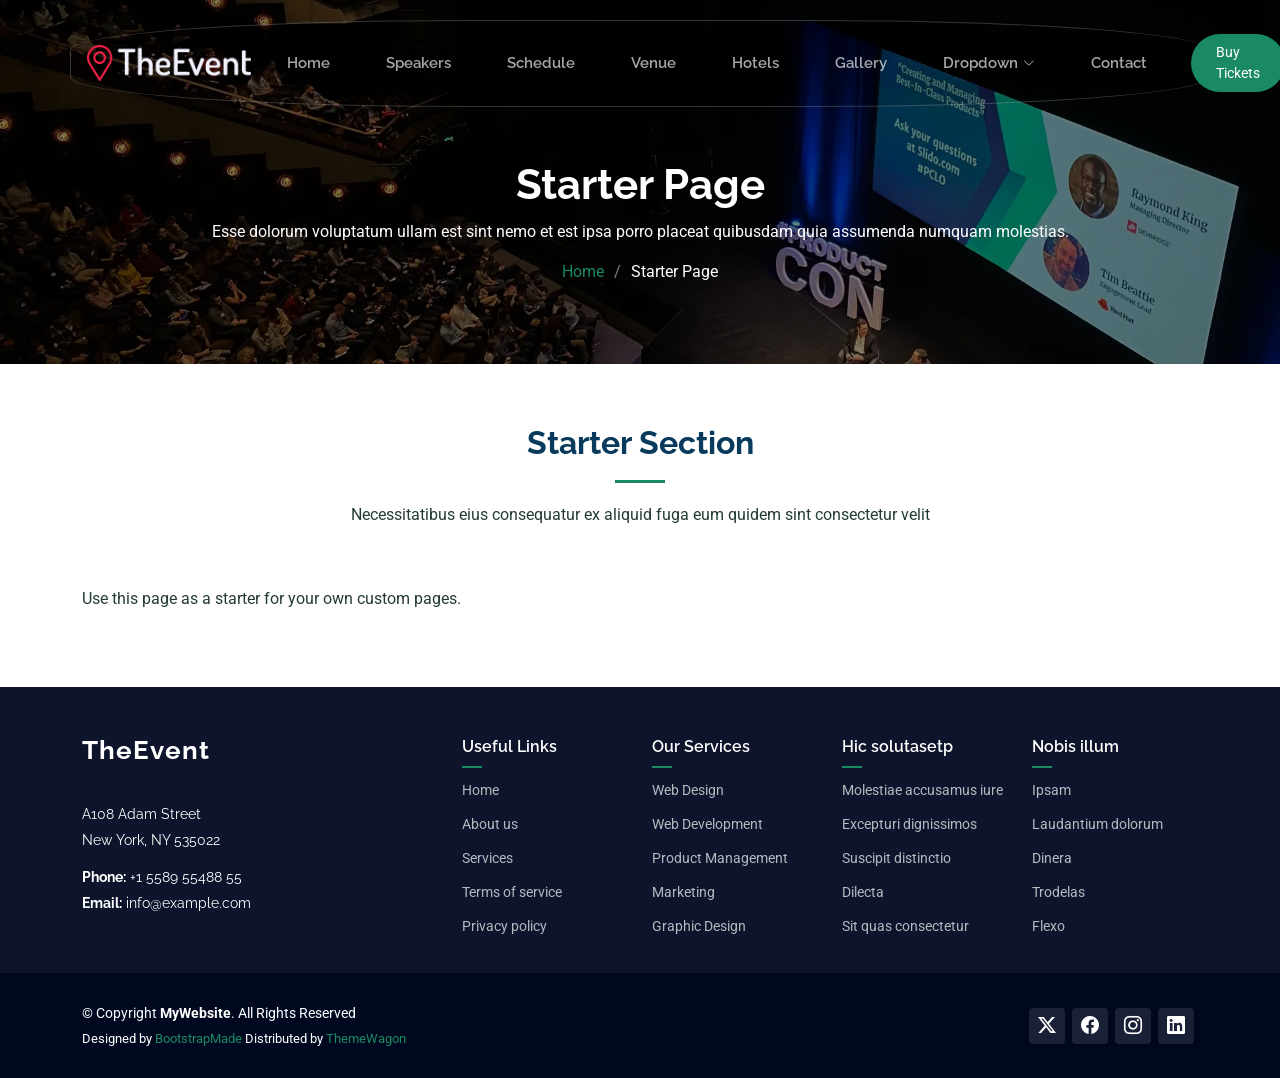
<file: starter-page.html>
<!DOCTYPE html>
<html lang="en">

<head>
  <meta charset="utf-8">
  <meta content="width=device-width, initial-scale=1.0" name="viewport">
  <title>Starter Page - TheEvent Bootstrap Template</title>
  <meta name="description" content="">
  <meta name="keywords" content="">

  <!-- Favicons -->
  <link href="assets/img/favicon.png" rel="icon">
  <link href="assets/img/apple-touch-icon.png" rel="apple-touch-icon">

  <!-- Fonts -->
  <link href="https://fonts.googleapis.com" rel="preconnect">
  <link href="https://fonts.gstatic.com" rel="preconnect" crossorigin>
  <link href="https://fonts.googleapis.com/css2?family=Roboto:ital,wght@0,100;0,300;0,400;0,500;0,700;0,900;1,100;1,300;1,400;1,500;1,700;1,900&family=Raleway:ital,wght@0,100;0,200;0,300;0,400;0,500;0,600;0,700;0,800;0,900;1,100;1,200;1,300;1,400;1,500;1,600;1,700;1,800;1,900&display=swap" rel="stylesheet">

  <!-- Vendor CSS Files -->
  <link href="assets/vendor/bootstrap/css/bootstrap.min.css" rel="stylesheet">
  <link href="assets/vendor/bootstrap-icons/bootstrap-icons.css" rel="stylesheet">
  <link href="assets/vendor/aos/aos.css" rel="stylesheet">
  <link href="assets/vendor/glightbox/css/glightbox.min.css" rel="stylesheet">
  <link href="assets/vendor/swiper/swiper-bundle.min.css" rel="stylesheet">

  <!-- Main CSS File -->
  <link href="assets/css/main.css" rel="stylesheet">

  <!-- =======================================================
  * Template Name: TheEvent
  * Template URL: https://bootstrapmade.com/theevent-conference-event-bootstrap-template/
  * Updated: Aug 07 2024 with Bootstrap v5.3.3
  * Author: BootstrapMade.com
  * License: https://bootstrapmade.com/license/
  ======================================================== -->
</head>

<body class="starter-page-page">

  <header id="header" class="header d-flex align-items-center fixed-top">
    <div class="container-fluid container-xl position-relative d-flex align-items-center">

      <a href="index.html" class="logo d-flex align-items-center me-auto">
        <img src="assets/img/logo.png" alt="">
        <!-- Uncomment the line below if you also wish to use an text logo -->
        <!-- <h1 class="sitename">TheEvent</h1>  -->
      </a>

      <nav id="navmenu" class="navmenu">
        <ul>
          <li><a href="#hero">Home<br></a></li>
          <li><a href="#speakers">Speakers</a></li>
          <li><a href="#schedule">Schedule</a></li>
          <li><a href="#venue">Venue</a></li>
          <li><a href="#hotels">Hotels</a></li>
          <li><a href="#gallery">Gallery</a></li>
          <li class="dropdown"><a href="#"><span>Dropdown</span> <i class="bi bi-chevron-down toggle-dropdown"></i></a>
            <ul>
              <li><a href="#">Dropdown 1</a></li>
              <li class="dropdown"><a href="#"><span>Deep Dropdown</span> <i class="bi bi-chevron-down toggle-dropdown"></i></a>
                <ul>
                  <li><a href="#">Deep Dropdown 1</a></li>
                  <li><a href="#">Deep Dropdown 2</a></li>
                  <li><a href="#">Deep Dropdown 3</a></li>
                  <li><a href="#">Deep Dropdown 4</a></li>
                  <li><a href="#">Deep Dropdown 5</a></li>
                </ul>
              </li>
              <li><a href="#">Dropdown 2</a></li>
              <li><a href="#">Dropdown 3</a></li>
              <li><a href="#">Dropdown 4</a></li>
            </ul>
          </li>
          <li><a href="#contact">Contact</a></li>
        </ul>
        <i class="mobile-nav-toggle d-xl-none bi bi-list"></i>
      </nav>

      <a class="cta-btn d-none d-sm-block" href="#buy-tickets">Buy Tickets</a>

    </div>
  </header>

  <main class="main">

    <!-- Page Title -->
    <div class="page-title" data-aos="fade" style="background-image: url(assets/img/page-title-bg.webp);">
      <div class="container position-relative">
        <h1>Starter Page</h1>
        <p>Esse dolorum voluptatum ullam est sint nemo et est ipsa porro placeat quibusdam quia assumenda numquam molestias.</p>
        <nav class="breadcrumbs">
          <ol>
            <li><a href="index.html">Home</a></li>
            <li class="current">Starter Page</li>
          </ol>
        </nav>
      </div>
    </div><!-- End Page Title -->

    <!-- Starter Section Section -->
    <section id="starter-section" class="starter-section section">

      <!-- Section Title -->
      <div class="container section-title" data-aos="fade-up">
        <h2>Starter Section</h2>
        <p>Necessitatibus eius consequatur ex aliquid fuga eum quidem sint consectetur velit</p>
      </div><!-- End Section Title -->

      <div class="container" data-aos="fade-up">
        <p>Use this page as a starter for your own custom pages.</p>
      </div>

    </section><!-- /Starter Section Section -->

  </main>

  <footer id="footer" class="footer dark-background">

    <div class="footer-top">
      <div class="container">
        <div class="row gy-4">
          <div class="col-lg-4 col-md-6 footer-about">
            <a href="index.html" class="logo d-flex align-items-center">
              <span class="sitename">TheEvent</span>
            </a>
            <div class="footer-contact pt-3">
              <p>A108 Adam Street</p>
              <p>New York, NY 535022</p>
              <p class="mt-3"><strong>Phone:</strong> <span>+1 5589 55488 55</span></p>
              <p><strong>Email:</strong> <span>info@example.com</span></p>
            </div>
          </div>

          <div class="col-lg-2 col-md-3 footer-links">
            <h4>Useful Links</h4>
            <ul>
              <li><a href="#">Home</a></li>
              <li><a href="#">About us</a></li>
              <li><a href="#">Services</a></li>
              <li><a href="#">Terms of service</a></li>
              <li><a href="#">Privacy policy</a></li>
            </ul>
          </div>

          <div class="col-lg-2 col-md-3 footer-links">
            <h4>Our Services</h4>
            <ul>
              <li><a href="#">Web Design</a></li>
              <li><a href="#">Web Development</a></li>
              <li><a href="#">Product Management</a></li>
              <li><a href="#">Marketing</a></li>
              <li><a href="#">Graphic Design</a></li>
            </ul>
          </div>

          <div class="col-lg-2 col-md-3 footer-links">
            <h4>Hic solutasetp</h4>
            <ul>
              <li><a href="#">Molestiae accusamus iure</a></li>
              <li><a href="#">Excepturi dignissimos</a></li>
              <li><a href="#">Suscipit distinctio</a></li>
              <li><a href="#">Dilecta</a></li>
              <li><a href="#">Sit quas consectetur</a></li>
            </ul>
          </div>

          <div class="col-lg-2 col-md-3 footer-links">
            <h4>Nobis illum</h4>
            <ul>
              <li><a href="#">Ipsam</a></li>
              <li><a href="#">Laudantium dolorum</a></li>
              <li><a href="#">Dinera</a></li>
              <li><a href="#">Trodelas</a></li>
              <li><a href="#">Flexo</a></li>
            </ul>
          </div>

        </div>
      </div>
    </div>

    <div class="copyright text-center">
      <div class="container d-flex flex-column flex-lg-row justify-content-center justify-content-lg-between align-items-center">

        <div class="d-flex flex-column align-items-center align-items-lg-start">
          <div>
            © Copyright <strong><span>MyWebsite</span></strong>. All Rights Reserved
          </div>
          <div class="credits">
            <!-- All the links in the footer should remain intact. -->
            <!-- You can delete the links only if you purchased the pro version. -->
            <!-- Licensing information: https://bootstrapmade.com/license/ -->
            <!-- Purchase the pro version with working PHP/AJAX contact form: https://bootstrapmade.com/herobiz-bootstrap-business-template/ -->
            Designed by <a href="https://bootstrapmade.com/">BootstrapMade</a> Distributed by <a href="https://themewagon.com" target="_blank">ThemeWagon</a>
          </div>
        </div>

        <div class="social-links order-first order-lg-last mb-3 mb-lg-0">
          <a href=""><i class="bi bi-twitter-x"></i></a>
          <a href=""><i class="bi bi-facebook"></i></a>
          <a href=""><i class="bi bi-instagram"></i></a>
          <a href=""><i class="bi bi-linkedin"></i></a>
        </div>

      </div>
    </div>

  </footer>

  <!-- Scroll Top -->
  <a href="#" id="scroll-top" class="scroll-top d-flex align-items-center justify-content-center"><i class="bi bi-arrow-up-short"></i></a>

  <!-- Preloader -->
  <div id="preloader"></div>

  <!-- Vendor JS Files -->
  <script src="assets/vendor/bootstrap/js/bootstrap.bundle.min.js"></script>
  <script src="assets/vendor/php-email-form/validate.js"></script>
  <script src="assets/vendor/aos/aos.js"></script>
  <script src="assets/vendor/glightbox/js/glightbox.min.js"></script>
  <script src="assets/vendor/swiper/swiper-bundle.min.js"></script>

  <!-- Main JS File -->
  <script src="assets/js/main.js"></script>

</body>

</html>
</file>
<file: assets/css/main.css>
/**
* Template Name: TheEvent
* Template URL: https://bootstrapmade.com/theevent-conference-event-bootstrap-template/
* Updated: Aug 07 2024 with Bootstrap v5.3.3
* Author: BootstrapMade.com
* License: https://bootstrapmade.com/license/
*/

/*--------------------------------------------------------------
# Font & Color Variables
# Help: https://bootstrapmade.com/color-system/
--------------------------------------------------------------*/
/* Fonts */
:root {
  --default-font: "Roboto",  system-ui, -apple-system, "Segoe UI", Roboto, "Helvetica Neue", Arial, "Noto Sans", "Liberation Sans", sans-serif, "Apple Color Emoji", "Segoe UI Emoji", "Segoe UI Symbol", "Noto Color Emoji";
  --heading-font: "Raleway",  sans-serif;
  --nav-font: "Raleway",  sans-serif;
}

/* Global Colors - The following color variables are used throughout the website. Updating them here will change the color scheme of the entire website */
:root { 
  --background-color: #ffffff; /* Background color for the entire website, including individual sections */
  --default-color: #243b35; /* Default color used for the majority of the text content across the entire website */
  --heading-color: #073a5c; /* Deep biomedical blue for headings, subheadings and title throughout the website */
  --accent-color: #1a8a62; /* Emerald green for brand accents, buttons, and links */
  --surface-color: #ffffff; /* The surface color is used as a background of boxed elements within sections, such as cards, icon boxes, or other elements that require a visual separation from the global background. */
  --contrast-color: #ffffff; /* Contrast color for text, ensuring readability against backgrounds of accent, heading, or default colors. */
}

/* Nav Menu Colors - The following color variables are used specifically for the navigation menu. They are separate from the global colors to allow for more customization options */
:root {
  --nav-color: rgba(255, 255, 255, 0.65);  /* The default color of the main navmenu links */
  --nav-hover-color: #ffffff; /* Applied to main navmenu links when they are hovered over or active */
  --nav-mobile-background-color: #ffffff; /* Used as the background color for mobile navigation menu */
  --nav-dropdown-background-color: #ffffff; /* Used as the background color for dropdown items that appear when hovering over primary navigation items */
  --nav-dropdown-color: #173a4c; /* Used for navigation links of the dropdown items in the navigation menu. */
  --nav-dropdown-hover-color: #c99b1d; /* Gold for hover accents and dropdown highlight. */
}

/* Color Presets - These classes override global colors when applied to any section or element, providing reuse of the sam color scheme. */

.light-background {
  --background-color: #f2f2f3;
  --surface-color: #ffffff;
}

.dark-background {
  --background-color: #000820;
  --default-color: #ffffff;
  --heading-color: #ffffff;
  --surface-color: #001553;
  --contrast-color: #ffffff;
}

/* Smooth scroll */
:root {
  scroll-behavior: smooth;
}

/*--------------------------------------------------------------
# General Styling & Shared Classes
--------------------------------------------------------------*/
body {
  color: var(--default-color);
  background-color: var(--background-color);
  font-family: var(--default-font);
}

a {
  color: var(--accent-color);
  text-decoration: none;
  transition: 0.3s;
}

a:hover {
  color: color-mix(in srgb, var(--accent-color), transparent 25%);
  text-decoration: none;
}

.countdown-wrap {
  width: min(680px, 100%);
}

.countdown {
  display: flex;
  align-items: center;
  justify-content: center;
  gap: 14px;
  flex-wrap: wrap;
}

.countdown-item {
  min-width: 92px;
  padding: 14px 16px;
  border: 1px solid rgba(255,255,255,0.8);
  background: rgba(7,58,92,0.45);
  color: var(--contrast-color);
  border-radius: 12px;
  box-shadow: 0 12px 30px rgba(0,0,0,0.16);
}

.countdown-item span {
  display: block;
  font-family: var(--heading-font);
  font-size: clamp(28px, 2vw, 40px);
  font-weight: 700;
  color: var(--contrast-color);
  line-height: 1.2;
}

.countdown-item small {
  display: block;
  margin-top: 6px;
  font-size: 11px;
  font-weight: 600;
  letter-spacing: 0.1em;
  color: var(--contrast-color);
  text-transform: uppercase;
}

h1,
h2,
h3,
h4,
h5,
h6 {
  color: var(--heading-color);
  font-family: var(--heading-font);
}

/* Pulsating Play Button
------------------------------*/
.pulsating-play-btn {
  width: 94px;
  height: 94px;
  background: radial-gradient(var(--accent-color) 50%, color-mix(in srgb, var(--accent-color), transparent 75%) 52%);
  border-radius: 50%;
  display: block;
  position: relative;
  overflow: hidden;
}

.pulsating-play-btn:before {
  content: "";
  position: absolute;
  width: 120px;
  height: 120px;
  animation-delay: 0s;
  animation: pulsate-play-btn 2s;
  animation-direction: forwards;
  animation-iteration-count: infinite;
  animation-timing-function: steps;
  opacity: 1;
  border-radius: 50%;
  border: 5px solid color-mix(in srgb, var(--accent-color), transparent 30%);
  top: -15%;
  left: -15%;
  background: rgba(198, 16, 0, 0);
}

.pulsating-play-btn:after {
  content: "";
  position: absolute;
  left: 50%;
  top: 50%;
  transform: translateX(-40%) translateY(-50%);
  width: 0;
  height: 0;
  border-top: 10px solid transparent;
  border-bottom: 10px solid transparent;
  border-left: 15px solid #fff;
  z-index: 100;
  transition: all 400ms cubic-bezier(0.55, 0.055, 0.675, 0.19);
}

.pulsating-play-btn:hover:before {
  content: "";
  position: absolute;
  left: 50%;
  top: 50%;
  transform: translateX(-40%) translateY(-50%);
  width: 0;
  height: 0;
  border: none;
  border-top: 10px solid transparent;
  border-bottom: 10px solid transparent;
  border-left: 15px solid #fff;
  z-index: 200;
  animation: none;
  border-radius: 0;
}

.pulsating-play-btn:hover:after {
  border-left: 15px solid var(--accent-color);
  transform: scale(20);
}

@keyframes pulsate-play-btn {
  0% {
    transform: scale(0.6, 0.6);
    opacity: 1;
  }

  100% {
    transform: scale(1, 1);
    opacity: 0;
  }
}

/* PHP Email Form Messages
------------------------------*/
.php-email-form .error-message {
  display: none;
  background: #df1529;
  color: #ffffff;
  text-align: left;
  padding: 15px;
  margin-bottom: 24px;
  font-weight: 600;
}

.php-email-form .sent-message {
  display: none;
  color: #ffffff;
  background: #059652;
  text-align: center;
  padding: 15px;
  margin-bottom: 24px;
  font-weight: 600;
}

.php-email-form .loading {
  display: none;
  background: var(--surface-color);
  text-align: center;
  padding: 15px;
  margin-bottom: 24px;
}

.php-email-form .loading:before {
  content: "";
  display: inline-block;
  border-radius: 50%;
  width: 24px;
  height: 24px;
  margin: 0 10px -6px 0;
  border: 3px solid var(--accent-color);
  border-top-color: var(--surface-color);
  animation: php-email-form-loading 1s linear infinite;
}

@keyframes php-email-form-loading {
  0% {
    transform: rotate(0deg);
  }

  100% {
    transform: rotate(360deg);
  }
}

/*--------------------------------------------------------------
# Global Header
--------------------------------------------------------------*/
.header {
  --background-color: rgba(0, 0, 0, 0);
  --heading-color: #ffffff;
  color: var(--default-color);
  background-color: var(--background-color);
  padding: 20px 0;
  transition: all 0.5s;
  z-index: 997;
}

.header .container-fluid.container-xl {
  border-radius: 35%;
  border: 1px solid rgba(255, 255, 255, 0.20);
  background: rgba(0, 0, 0, 0.10);
  padding: 8px 16px;
}

.header .logo {
  line-height: 1;
}

.header .logo img {
  max-height: 36px;
  margin-right: 8px;
}

.header .logo h1 {
  font-size: 30px;
  margin: 0;
  font-weight: 700;
  color: var(--heading-color);
}

.header .cta-btn,
.header .cta-btn:focus {
  color: var(--contrast-color);
  background: var(--accent-color);
  font-size: 14px;
  padding: 8px 25px;
  margin: 0 0 0 30px;
  border-radius: 50px;
  transition: 0.3s;
}

.header .cta-btn:hover,
.header .cta-btn:focus:hover {
  color: var(--contrast-color);
  background: color-mix(in srgb, var(--accent-color), transparent 15%);
}

@media (max-width: 1200px) {
  .header .logo {
    order: 1;
  }

  .header .btn-getstarted {
    order: 2;
    margin: 0 15px 0 0;
    padding: 6px 15px;
  }

  .header .navmenu {
    order: 3;
  }
}

.scrolled .header {
  box-shadow: 0px 0 18px rgba(0, 0, 0, 0.1);
}

/* Global Header on Scroll
------------------------------*/
.scrolled .header {
  --background-color: rgba(1, 8, 33, 0.82);
}

/*--------------------------------------------------------------
# Navigation Menu
--------------------------------------------------------------*/
/* Desktop Navigation */
@media (min-width: 1200px) {
  .navmenu {
    padding: 0;
  }

  .navmenu ul {
    margin: 0;
    padding: 0;
    display: flex;
    list-style: none;
    align-items: center;
  }

  .navmenu li {
    position: relative;
  }

  .navmenu>ul>li {
    white-space: nowrap;
    padding: 15px 14px;
  }

  .navmenu>ul>li:last-child {
    padding-right: 0;
  }

  .navmenu a,
  .navmenu a:focus {
    color: var(--nav-color);
    font-size: 15px;
    padding: 8px 14px;
    font-family: var(--nav-font);
    font-weight: 600;
    display: flex;
    align-items: center;
    justify-content: space-between;
    white-space: nowrap;
    transition: 0.3s;
    position: relative;
    border-radius: 50px;
  }

  .navmenu a i,
  .navmenu a:focus i {
    font-size: 12px;
    line-height: 0;
    margin-left: 5px;
    transition: 0.3s;
  }

  .navmenu>ul>li>a:before {
    content: "";
    position: absolute;
    height: 2px;
    bottom: -6px;
    left: 0;
    background-color: var(--accent-color);
    visibility: hidden;
    width: 0px;
    transition: all 0.3s ease-in-out 0s;
  }

  .navmenu a:hover:before,
  .navmenu li:hover>a:before,
  .navmenu .active:before {
    visibility: visible;
    width: 100%;
  }

  .navmenu li:hover>a,
  .navmenu .active,
  .navmenu .active:focus {
    color: var(--nav-hover-color);
  }

  .navmenu .dropdown ul {
    margin: 0;
    padding: 10px 0;
    background: var(--nav-dropdown-background-color);
    display: block;
    position: absolute;
    visibility: hidden;
    left: 14px;
    top: 130%;
    opacity: 0;
    transition: 0.3s;
    border-radius: 4px;
    z-index: 99;
    box-shadow: 0px 0px 30px rgba(0, 0, 0, 0.1);
  }

  .navmenu .dropdown ul li {
    min-width: 200px;
  }

  .navmenu .dropdown ul a {
    padding: 10px 20px;
    font-size: 15px;
    text-transform: none;
    color: var(--nav-dropdown-color);
  }

  .navmenu .dropdown ul a i {
    font-size: 12px;
  }

  .navmenu .dropdown ul a:hover,
  .navmenu .dropdown ul .active:hover,
  .navmenu .dropdown ul li:hover>a {
    color: var(--nav-dropdown-hover-color);
  }

  .navmenu .dropdown:hover>ul {
    opacity: 1;
    top: 100%;
    visibility: visible;
  }

  .navmenu .dropdown .dropdown ul {
    top: 0;
    left: -90%;
    visibility: hidden;
  }

  .navmenu .dropdown .dropdown:hover>ul {
    opacity: 1;
    top: 0;
    left: -100%;
    visibility: visible;
  }
}

/* Mobile Navigation */
@media (max-width: 1199px) {
  .mobile-nav-toggle {
    color: var(--nav-color);
    font-size: 28px;
    line-height: 0;
    margin-right: 10px;
    cursor: pointer;
    transition: color 0.3s;
  }

  .navmenu {
    padding: 0;
    z-index: 9997;
  }

  .navmenu ul {
    display: none;
    list-style: none;
    position: absolute;
    inset: 60px 20px 20px 20px;
    padding: 10px 0;
    margin: 0;
    border-radius: 6px;
    background-color: var(--nav-dropdown-background-color);
    border: 1px solid color-mix(in srgb, var(--default-color), transparent 90%);
    box-shadow: none;
    overflow-y: auto;
    transition: 0.3s;
    z-index: 9998;
  }

  .navmenu a,
  .navmenu a:focus {
    color: var(--nav-dropdown-color);
    padding: 10px 20px;
    font-family: var(--nav-font);
    font-size: 17px;
    font-weight: 500;
    display: flex;
    align-items: center;
    justify-content: space-between;
    white-space: nowrap;
    transition: 0.3s;
  }

  .navmenu a i,
  .navmenu a:focus i {
    font-size: 12px;
    line-height: 0;
    margin-left: 5px;
    width: 30px;
    height: 30px;
    display: flex;
    align-items: center;
    justify-content: center;
    border-radius: 50%;
    transition: 0.3s;
    background-color: color-mix(in srgb, var(--accent-color), transparent 90%);
  }

  .navmenu a i:hover,
  .navmenu a:focus i:hover {
    background-color: var(--accent-color);
    color: var(--contrast-color);
  }

  .navmenu a:hover,
  .navmenu .active,
  .navmenu .active:focus {
    color: var(--nav-dropdown-hover-color);
  }

  .navmenu .active i,
  .navmenu .active:focus i {
    background-color: var(--accent-color);
    color: var(--contrast-color);
    transform: rotate(180deg);
  }

  .navmenu .dropdown ul {
    position: static;
    display: none;
    z-index: 99;
    padding: 10px 0;
    margin: 10px 20px;
    background-color: var(--nav-dropdown-background-color);
    transition: all 0.5s ease-in-out;
  }

  .navmenu .dropdown ul ul {
    background-color: rgba(33, 37, 41, 0.1);
  }

  .navmenu .dropdown>.dropdown-active {
    display: block;
    background-color: rgba(33, 37, 41, 0.03);
  }

  .mobile-nav-active {
    overflow: hidden;
  }

  .mobile-nav-active .mobile-nav-toggle {
    color: #fff;
    position: absolute;
    font-size: 32px;
    top: 15px;
    right: 15px;
    margin-right: 0;
    z-index: 9999;
  }

  .mobile-nav-active .navmenu {
    position: fixed;
    overflow: hidden;
    inset: 0;
    background: rgba(33, 37, 41, 0.8);
    transition: 0.3s;
  }

  .mobile-nav-active .navmenu>ul {
    display: block;
  }
}

/*--------------------------------------------------------------
# Global Footer
--------------------------------------------------------------*/
.footer {
  color: var(--default-color);
  background-color: var(--background-color);
  font-size: 14px;
  position: relative;
}

.footer .footer-top {
  background-color: color-mix(in srgb, var(--background-color), white 5%);
  padding-top: 50px;
}

.footer .footer-about .logo {
  line-height: 1;
  margin-bottom: 25px;
}

.footer .footer-about .logo img {
  max-height: 40px;
  margin-right: 6px;
}

.footer .footer-about .logo span {
  color: var(--heading-color);
  font-family: var(--heading-font);
  font-size: 26px;
  font-weight: 700;
  letter-spacing: 1px;
}

.footer .footer-about p {
  font-size: 14px;
  font-family: var(--heading-font);
}

.footer h4 {
  font-size: 16px;
  font-weight: 600;
  position: relative;
  padding-bottom: 12px;
  margin-bottom: 15px;
}

.footer h4::after {
  content: "";
  position: absolute;
  display: block;
  width: 20px;
  height: 2px;
  background: var(--accent-color);
  bottom: 0;
  left: 0;
}

.footer .footer-links {
  margin-bottom: 30px;
}

.footer .footer-links ul {
  list-style: none;
  padding: 0;
  margin: 0;
}

.footer .footer-links ul i {
  padding-right: 2px;
  font-size: 12px;
  line-height: 0;
}

.footer .footer-links ul li {
  padding: 10px 0;
  display: flex;
  align-items: center;
}

.footer .footer-links ul li:first-child {
  padding-top: 0;
}

.footer .footer-links ul a {
  color: color-mix(in srgb, var(--default-color), transparent 30%);
  display: inline-block;
  line-height: 1;
}

.footer .footer-links ul a:hover {
  color: var(--accent-color);
}

.footer .footer-contact p {
  margin-bottom: 5px;
}

.footer .copyright {
  padding: 30px 0;
}

.footer .copyright p {
  margin-bottom: 0;
}

.footer .credits {
  margin-top: 5px;
  font-size: 13px;
}

.footer .social-links a {
  font-size: 18px;
  display: inline-block;
  background: color-mix(in srgb, var(--default-color), transparent 90%);
  color: var(--contrast-color);
  line-height: 1;
  padding: 8px 0;
  margin-right: 4px;
  border-radius: 4px;
  text-align: center;
  width: 36px;
  height: 36px;
  transition: 0.3s;
}

.footer .social-links a:hover {
  background: var(--accent-color);
  text-decoration: none;
}

/*--------------------------------------------------------------
# Preloader
--------------------------------------------------------------*/
#preloader {
  position: fixed;
  inset: 0;
  z-index: 999999;
  overflow: hidden;
  background: var(--background-color);
  transition: all 0.6s ease-out;
}

#preloader:before {
  content: "";
  position: fixed;
  top: calc(50% - 30px);
  left: calc(50% - 30px);
  border: 6px solid #ffffff;
  border-color: var(--accent-color) transparent var(--accent-color) transparent;
  border-radius: 50%;
  width: 60px;
  height: 60px;
  animation: animate-preloader 1.5s linear infinite;
}

@keyframes animate-preloader {
  0% {
    transform: rotate(0deg);
  }

  100% {
    transform: rotate(360deg);
  }
}

/*--------------------------------------------------------------
# Scroll Top Button
--------------------------------------------------------------*/
.scroll-top {
  position: fixed;
  visibility: hidden;
  opacity: 0;
  right: 15px;
  bottom: -15px;
  z-index: 99999;
  background-color: var(--accent-color);
  width: 44px;
  height: 44px;
  border-radius: 50px;
  transition: all 0.4s;
}

.scroll-top i {
  font-size: 24px;
  color: var(--contrast-color);
  line-height: 0;
}

.scroll-top:hover {
  background-color: color-mix(in srgb, var(--accent-color), transparent 20%);
  color: var(--contrast-color);
}

.scroll-top.active {
  visibility: visible;
  opacity: 1;
  bottom: 15px;
}

/*--------------------------------------------------------------
# Disable aos animation delay on mobile devices
--------------------------------------------------------------*/
@media screen and (max-width: 768px) {
  [data-aos-delay] {
    transition-delay: 0 !important;
  }
}

/*--------------------------------------------------------------
# Global Page Titles & Breadcrumbs
--------------------------------------------------------------*/
.page-title {
  --background-color: #000000;
  --heading-color: var(--contrast-color);
  --default-color: var(--contrast-color);
  color: var(--default-color);
  background-color: var(--background-color);
  background-size: cover;
  background-position: center;
  background-repeat: no-repeat;
  padding: 160px 0 80px 0;
  text-align: center;
  position: relative;
}

.page-title:before {
  content: "";
  background-color: color-mix(in srgb, var(--background-color), transparent 50%);
  position: absolute;
  inset: 0;
}

.page-title h1 {
  font-size: 42px;
  font-weight: 700;
  margin-bottom: 10px;
}

.page-title .breadcrumbs ol {
  display: flex;
  flex-wrap: wrap;
  list-style: none;
  justify-content: center;
  padding: 0;
  margin: 0;
  font-size: 16px;
  font-weight: 400;
}

.page-title .breadcrumbs ol li+li {
  padding-left: 10px;
}

.page-title .breadcrumbs ol li+li::before {
  content: "/";
  display: inline-block;
  padding-right: 10px;
  color: color-mix(in srgb, var(--default-color), transparent 50%);
}

/*--------------------------------------------------------------
# Global Sections
--------------------------------------------------------------*/
section,
.section {
  color: var(--default-color);
  background-color: var(--background-color);
  padding: 60px 0;
  scroll-margin-top: 92px;
  overflow: clip;
}

@media (max-width: 1199px) {

  section,
  .section {
    scroll-margin-top: 76px;
  }
}

/*--------------------------------------------------------------
# Global Section Titles
--------------------------------------------------------------*/
.section-title {
  text-align: center;
  padding-bottom: 60px;
  position: relative;
}

.section-title h2 {
  font-size: 32px;
  font-weight: 700;
  margin-bottom: 20px;
  padding-bottom: 20px;
  position: relative;
}

.section-title h2:after {
  content: "";
  position: absolute;
  display: block;
  width: 50px;
  height: 3px;
  background: var(--accent-color);
  left: 0;
  right: 0;
  bottom: 0;
  margin: auto;
}

.section-title p {
  margin-bottom: 0;
}

/*--------------------------------------------------------------
# Hero Section
--------------------------------------------------------------*/
.hero {
  width: 100%;
  min-height: 100vh;
  position: relative;
  padding: 100px 0 0 0;
  display: flex;
  align-items: center;
  justify-content: center;
  flex-direction: column;
}

.hero img {
  position: absolute;
  inset: 0;
  display: block;
  width: 100%;
  height: 100%;
  object-fit: cover;
  z-index: 1;
}

.hero:before {
  content: "";
  background: color-mix(in srgb, var(--background-color), transparent 30%);
  position: absolute;
  inset: 0;
  z-index: 2;
}

.hero .container {
  position: relative;
  z-index: 3;
}

.hero h2 {
  margin: 0;
  font-size: 48px;
  font-weight: 700;
}

.hero h2 span {
  color: var(--accent-color);
}

.hero p {
  color: color-mix(in srgb, var(--default-color), transparent 20%);
  margin: 10px 0 0 0;
  font-size: 24px;
}

@media (max-width: 768px) {
  .hero h2 {
    font-size: 32px;
    line-height: 36px;
  }

  .hero p {
    font-size: 18px;
    line-height: 24px;
  }
}

.hero .about-info {
  overflow: hidden;
  position: relative;
  padding: 60px 0 40px 0;
  z-index: 2;
  width: 100%;
}

.hero .about-info:before {
  content: "";
  background: color-mix(in srgb, var(--background-color), transparent 50%);
  position: absolute;
  bottom: 0;
  top: 0;
  left: 0;
  right: 0;
}

.hero .about-info h2 {
  font-size: 36px;
  font-weight: bold;
  margin-bottom: 10px;
  color: #fff;
}

.hero .about-info h3 {
  font-size: 18px;
  font-weight: bold;
  text-transform: uppercase;
  margin-bottom: 10px;
  color: #fff;
}

.hero .about-info p {
  font-size: 14px;
  margin-bottom: 20px;
  color: #fff;
}

/*--------------------------------------------------------------
# Speakers Section
--------------------------------------------------------------*/
.speakers {
  --default-color: #ffffff;
}

.speakers .member {
  text-align: center;
  position: relative;
  overflow: hidden;
}

.speakers .member .member-info {
  position: absolute;
  padding: 15px 0;
  inset: auto 0 -44px 0;
  background: rgba(0, 0, 0, 0.6);
  transition: 0.4s;
}

.speakers .member .member-info-content h4 {
  color: var(--contrast-color);
  font-weight: 700;
  margin-bottom: 4px;
  font-size: 16px;
}

.speakers .member .member-info-content h4 a {
  color: var(--contrast-color);
}

.speakers .member .member-info-content h4 a:hover {
  color: var(--accent-color);
}

.speakers .member .member-info-content span {
  font-style: italic;
  display: block;
  font-size: 13px;
}

.speakers .member .social {
  text-align: center;
  padding-top: 10px;
}

.speakers .member .social a {
  transition: color 0.3s;
  color: color-mix(in srgb, var(--default-color), transparent 30%);
  margin: 0 4px;
  display: inline-block;
}

.speakers .member .social a:hover {
  color: var(--default-color);
}

.speakers .member .social i {
  font-size: 18px;
  margin: 0 2px;
}

.speakers .member:hover .member-info {
  bottom: 0;
}

/*--------------------------------------------------------------
# Schedule Section
--------------------------------------------------------------*/
.schedule {
  --background-color: color-mix(in srgb, var(--alt-background-color), transparent 95%);
}

.schedule .nav-tabs {
  text-align: center;
  margin: auto;
  display: block;
  border-bottom: 0;
  margin-bottom: 30px;
}

.schedule .nav-tabs li {
  display: inline-block;
  margin-bottom: 0;
}

.schedule .nav-tabs a {
  border: none;
  border-radius: 50px;
  font-weight: 600;
  background-color: var(--heading-color);
  color: var(--contrast-color);
  padding: 10px 100px;
}

@media (max-width: 991px) {
  .schedule .nav-tabs a {
    padding: 8px 60px;
  }
}

@media (max-width: 767px) {
  .schedule .nav-tabs a {
    padding: 8px 50px;
  }
}

@media (max-width: 480px) {
  .schedule .nav-tabs a {
    padding: 8px 30px;
  }
}

.schedule .nav-tabs a.active {
  background-color: var(--accent-color);
  color: var(--contrast-color);
}

.schedule .sub-heading {
  text-align: center;
  font-size: 18px;
  font-style: italic;
  margin: 0 auto 30px auto;
}

@media (min-width: 991px) {
  .schedule .sub-heading {
    width: 75%;
  }
}

.schedule .tab-pane {
  transition: ease-in-out 0.2s;
}

.schedule .schedule-item {
  border-bottom: 1px solid color-mix(in srgb, var(--default-color), transparent 85%);
  padding-top: 15px;
  padding-bottom: 15px;
  transition: background-color ease-in-out 0.3s;
}

.schedule .schedule-item time {
  padding-bottom: 5px;
  display: inline-block;
}

.schedule .schedule-item .speaker {
  width: 60px;
  height: 60px;
  overflow: hidden;
  border-radius: 50%;
  float: left;
  margin: 0 10px 10px 0;
}

.schedule .schedule-item .speaker img {
  height: 100%;
  transform: translateX(-50%);
  margin-left: 50%;
  transition: all ease-in-out 0.3s;
}

.schedule .schedule-item h4 {
  font-size: 18px;
  font-weight: 600;
  margin-bottom: 5px;
}

.schedule .schedule-item h4 span {
  font-style: italic;
  color: color-mix(in srgb, var(--default-color), transparent 50%);
  font-weight: normal;
  font-size: 16px;
}

.schedule .schedule-item p {
  font-style: italic;
  color: color-mix(in srgb, var(--default-color), transparent 30%);
  margin-bottom: 0;
}

/*--------------------------------------------------------------
# Venue Section
--------------------------------------------------------------*/
.venue .container-fluid {
  margin-bottom: 3px;
}

.venue .venue-map iframe {
  width: 100%;
  height: 100%;
  min-height: 300px;
}

.venue .venue-info {
  background: url("../img/venue-info-bg.jpg") top center no-repeat;
  background-size: cover;
  position: relative;
  padding-top: 60px;
  padding-bottom: 60px;
}

.venue .venue-info:before {
  content: "";
  background: rgba(0, 0, 0, 0.5);
  position: absolute;
  bottom: 0;
  top: 0;
  left: 0;
  right: 0;
}

.venue .venue-info h3 {
  font-size: 36px;
  font-weight: 700;
  color: var(--contrast-color);
}

@media (max-width: 574px) {
  .venue .venue-info h3 {
    font-size: 24px;
  }
}

.venue .venue-info p {
  color: var(--contrast-color);
  margin-bottom: 0;
}

.venue .venue-gallery-container {
  padding-right: 12px;
}

.venue .venue-gallery {
  overflow: hidden;
  border-right: 3px solid var(--background-color);
  border-bottom: 3px solid var(--background-color);
}

.venue .venue-gallery img {
  transition: all ease-in-out 0.4s;
}

.venue .venue-gallery:hover img {
  transform: scale(1.1);
}

/*--------------------------------------------------------------
# Hotels Section
--------------------------------------------------------------*/
.hotels .card {
  background-color: var(--surface-color);
  color: var(--default-color);
  border: 1px solid color-mix(in srgb, var(--default-color), transparent 85%);
  position: relative;
  border-radius: 0;
}

.hotels .card .card-img {
  overflow: hidden;
  margin-bottom: 15px;
  border-radius: 0;
}

.hotels .card .card-img img {
  transition: 0.3s ease-in-out;
}

.hotels .card h3 {
  font-weight: 600;
  font-size: 20px;
  margin-bottom: 5px;
  padding: 0 20px;
}

.hotels .card a {
  color: var(--heading-color);
  transition: 0.3;
}

.hotels .card a:hover {
  color: var(--accent-color);
}

.hotels .card .stars {
  padding: 0 20px;
  margin-bottom: 5px;
}

.hotels .card .stars i {
  color: #ffc107;
}

.hotels .card p {
  padding: 0 20px;
  margin-bottom: 20px;
  color: color-mix(in srgb, var(--default-color), transparent 40%);
  font-style: italic;
  font-size: 15px;
}

.hotels .card:hover .card-img img {
  transform: scale(1.1);
}

/*--------------------------------------------------------------
# Gallery Section
--------------------------------------------------------------*/
.gallery {
  overflow: hidden;
}

.gallery .swiper-wrapper {
  height: auto;
}

.gallery .swiper-pagination {
  margin-top: 20px;
  position: relative;
}

.gallery .swiper-pagination .swiper-pagination-bullet {
  background-color: var(--background-color);
  border: 1px solid var(--accent-color);
  width: 12px;
  height: 12px;
  opacity: 1;
}

.gallery .swiper-pagination .swiper-pagination-bullet-active {
  background-color: var(--accent-color);
}

.gallery .swiper-slide-active {
  text-align: center;
}

@media (min-width: 992px) {
  .gallery .swiper-wrapper {
    padding: 40px 0;
  }

  .gallery .swiper-slide-active {
    background: var(--background-color);
    border: 6px solid var(--accent-color);
    padding: 4px;
    z-index: 1;
    transform: scale(1.2);
    transition: none;
  }
}

/*--------------------------------------------------------------
# Sponsors Section
--------------------------------------------------------------*/
.sponsors .clients-wrap {
  border-top: 1px solid color-mix(in srgb, var(--default-color), transparent 85%);
  border-left: 1px solid color-mix(in srgb, var(--default-color), transparent 85%);
}

.sponsors .client-logo {
  background-color: var(--surface-color);
  display: flex;
  justify-content: center;
  align-items: center;
  border-right: 1px solid color-mix(in srgb, var(--default-color), transparent 85%);
  border-bottom: 1px solid color-mix(in srgb, var(--default-color), transparent 85%);
  overflow: hidden;
}

.sponsors .client-logo img {
  padding: 50px;
  max-width: 80%;
  transition: 0.3s;
}

@media (max-width: 640px) {
  .sponsors .client-logo img {
    padding: 30px;
    max-width: 50%;
  }
}

.sponsors .client-logo:hover img {
  transform: scale(1.1);
}

/*--------------------------------------------------------------
# Faq Section
--------------------------------------------------------------*/
.faq .faq-container .faq-item {
  background-color: var(--surface-color);
  position: relative;
  padding: 20px;
  margin-bottom: 15px;
  border: 1px solid color-mix(in srgb, var(--default-color), transparent 85%);
  border-radius: 5px;
  overflow: hidden;
}

.faq .faq-container .faq-item:last-child {
  margin-bottom: 0;
}

.faq .faq-container .faq-item h3 {
  font-weight: 600;
  font-size: 16px;
  line-height: 24px;
  margin: 0 30px 0 0;
  transition: 0.3s;
  cursor: pointer;
  display: flex;
  align-items: center;
}

.faq .faq-container .faq-item h3 .num {
  color: var(--accent-color);
  padding-right: 5px;
}

.faq .faq-container .faq-item h3:hover {
  color: var(--accent-color);
}

.faq .faq-container .faq-item .faq-content {
  display: grid;
  grid-template-rows: 0fr;
  transition: 0.3s ease-in-out;
  visibility: hidden;
  opacity: 0;
}

.faq .faq-container .faq-item .faq-content p {
  margin-bottom: 0;
  overflow: hidden;
}

.faq .faq-container .faq-item .faq-toggle {
  position: absolute;
  top: 20px;
  right: 20px;
  font-size: 16px;
  line-height: 0;
  transition: 0.3s;
  cursor: pointer;
}

.faq .faq-container .faq-item .faq-toggle:hover {
  color: var(--accent-color);
}

.faq .faq-container .faq-active {
  background-color: color-mix(in srgb, var(--accent-color), transparent 97%);
  border-color: color-mix(in srgb, var(--accent-color), transparent 80%);
}

.faq .faq-container .faq-active h3 {
  color: var(--accent-color);
}

.faq .faq-container .faq-active .faq-content {
  grid-template-rows: 1fr;
  visibility: visible;
  opacity: 1;
  padding-top: 10px;
}

.faq .faq-container .faq-active .faq-toggle {
  transform: rotate(90deg);
  color: var(--accent-color);
}

/*--------------------------------------------------------------
# Buy Tickets Section
--------------------------------------------------------------*/
.buy-tickets .pricing-item {
  background-color: var(--surface-color);
  box-shadow: 0 3px 20px -2px rgba(0, 0, 0, 0.1);
  padding-bottom: 30px;
  position: relative;
}

.buy-tickets .pricing-item h3 {
  font-weight: 700;
  margin-bottom: 0;
  font-size: 24px;
}

.buy-tickets .pricing-item h4 {
  font-size: 48px;
  color: var(--accent-color);
  font-weight: 400;
  font-family: var(--heading-font);
  margin-bottom: 25px;
  text-align: center;
}

.buy-tickets .pricing-item h4 sup {
  font-size: 28px;
}

.buy-tickets .pricing-item h4 span {
  color: color-mix(in srgb, var(--default-color), transparent 60%);
  font-size: 18px;
}

.buy-tickets .pricing-item ul {
  padding: 20px 0;
  list-style: none;
  color: color-mix(in srgb, var(--default-color), transparent 40%);
  text-align: left;
  line-height: 20px;
}

.buy-tickets .pricing-item ul li {
  padding-top: 15px;
  display: flex;
  align-items: center;
}

.buy-tickets .pricing-item ul i {
  color: #059652;
  font-size: 24px;
  padding-right: 3px;
}

.buy-tickets .pricing-item ul .na {
  color: color-mix(in srgb, var(--default-color), transparent 60%);
}

.buy-tickets .pricing-item ul .na i {
  color: color-mix(in srgb, var(--default-color), transparent 60%);
}

.buy-tickets .pricing-item ul .na span {
  text-decoration: line-through;
}

.buy-tickets .buy-btn {
  color: var(--contrast-color);
  background-color: var(--accent-color);
  border: 2px solid var(--accent-color);
  display: inline-block;
  padding: 12px 40px;
  border-radius: 4px;
  transition: none;
  font-size: 16px;
  font-weight: 500;
  transition: 0.3s;
  font-family: var(--heading-font);
}

.buy-tickets .buy-btn:hover {
  background: color-mix(in srgb, var(--accent-color), transparent 20%);
}

.buy-tickets .featured {
  background: var(--accent-color);
}

.buy-tickets .featured h3,
.buy-tickets .featured h4,
.buy-tickets .featured h4 span,
.buy-tickets .featured ul,
.buy-tickets .featured ul .na,
.buy-tickets .featured ul i,
.buy-tickets .featured ul .na i {
  color: var(--contrast-color);
}

.buy-tickets .featured .buy-btn {
  background: var(--accent-color);
  color: var(--contrast-color);
  border-color: var(--contrast-color);
}

.buy-tickets .featured .buy-btn:hover {
  background: color-mix(in srgb, var(--accent-color) 90%, black 15%);
  color: var(--contrast-color);
}

/*--------------------------------------------------------------
# Contact Section
--------------------------------------------------------------*/
.contact .info-item {
  background-color: var(--surface-color);
  padding: 20px 0 30px 0;
  box-shadow: 0px 0px 20px rgba(0, 0, 0, 0.1);
}

.contact .info-item i {
  font-size: 20px;
  color: var(--accent-color);
  width: 56px;
  height: 56px;
  font-size: 24px;
  display: flex;
  justify-content: center;
  align-items: center;
  border-radius: 4px;
  transition: all 0.3s ease-in-out;
  border-radius: 50%;
  border: 2px dotted color-mix(in srgb, var(--accent-color), transparent 40%);
}

.contact .info-item h3 {
  font-size: 20px;
  font-size: 18px;
  font-weight: 700;
  margin: 10px 0;
}

.contact .info-item p {
  padding: 0;
  margin-bottom: 0;
  font-size: 14px;
}

.contact .php-email-form {
  background-color: var(--surface-color);
  height: 100%;
  padding: 30px;
  box-shadow: 0px 0px 20px rgba(0, 0, 0, 0.1);
}

@media (max-width: 575px) {
  .contact .php-email-form {
    padding: 20px;
  }
}

.contact .php-email-form input[type=text],
.contact .php-email-form input[type=email],
.contact .php-email-form textarea {
  font-size: 14px;
  padding: 10px 15px;
  box-shadow: none;
  border-radius: 0;
  color: var(--default-color);
  background-color: var(--surface-color);
  border-color: color-mix(in srgb, var(--default-color), transparent 80%);
}

.contact .php-email-form input[type=text]:focus,
.contact .php-email-form input[type=email]:focus,
.contact .php-email-form textarea:focus {
  border-color: var(--accent-color);
}

.contact .php-email-form input[type=text]::placeholder,
.contact .php-email-form input[type=email]::placeholder,
.contact .php-email-form textarea::placeholder {
  color: color-mix(in srgb, var(--default-color), transparent 70%);
}

.contact .php-email-form button[type=submit] {
  color: var(--contrast-color);
  background: var(--accent-color);
  border: 0;
  padding: 10px 30px;
  transition: 0.4s;
  border-radius: 50px;
}

.contact .php-email-form button[type=submit]:hover {
  background: color-mix(in srgb, var(--accent-color), transparent 20%);
}

/*--------------------------------------------------------------
# Events Section
--------------------------------------------------------------*/
.events .details h2 {
  font-size: 28px;
  font-weight: 700;
  margin-bottom: 10px;
}

.events .details .social {
  margin-bottom: 15px;
}

.events .details .social a {
  background: color-mix(in srgb, var(--default-color), transparent 92%);
  color: color-mix(in srgb, var(--default-color), transparent 30%);
  line-height: 1;
  display: inline-block;
  text-align: center;
  border-radius: 50%;
  width: 36px;
  height: 36px;
  display: inline-flex;
  align-items: center;
  justify-content: center;
}

.events .details .social a:hover {
  background: var(--accent-color);
  color: var(--contrast-color);
}

.events .details .social a i {
  font-size: 16px;
  line-height: 0;
}

.events .details p {
  color: color-mix(in srgb, var(--default-color), transparent 30%);
  font-size: 15px;
  margin-bottom: 10px;
}

/*--------------------------------------------------------------
# Starter Section Section
--------------------------------------------------------------*/
.starter-section {
  /* Add your styles here */
}
</file>
